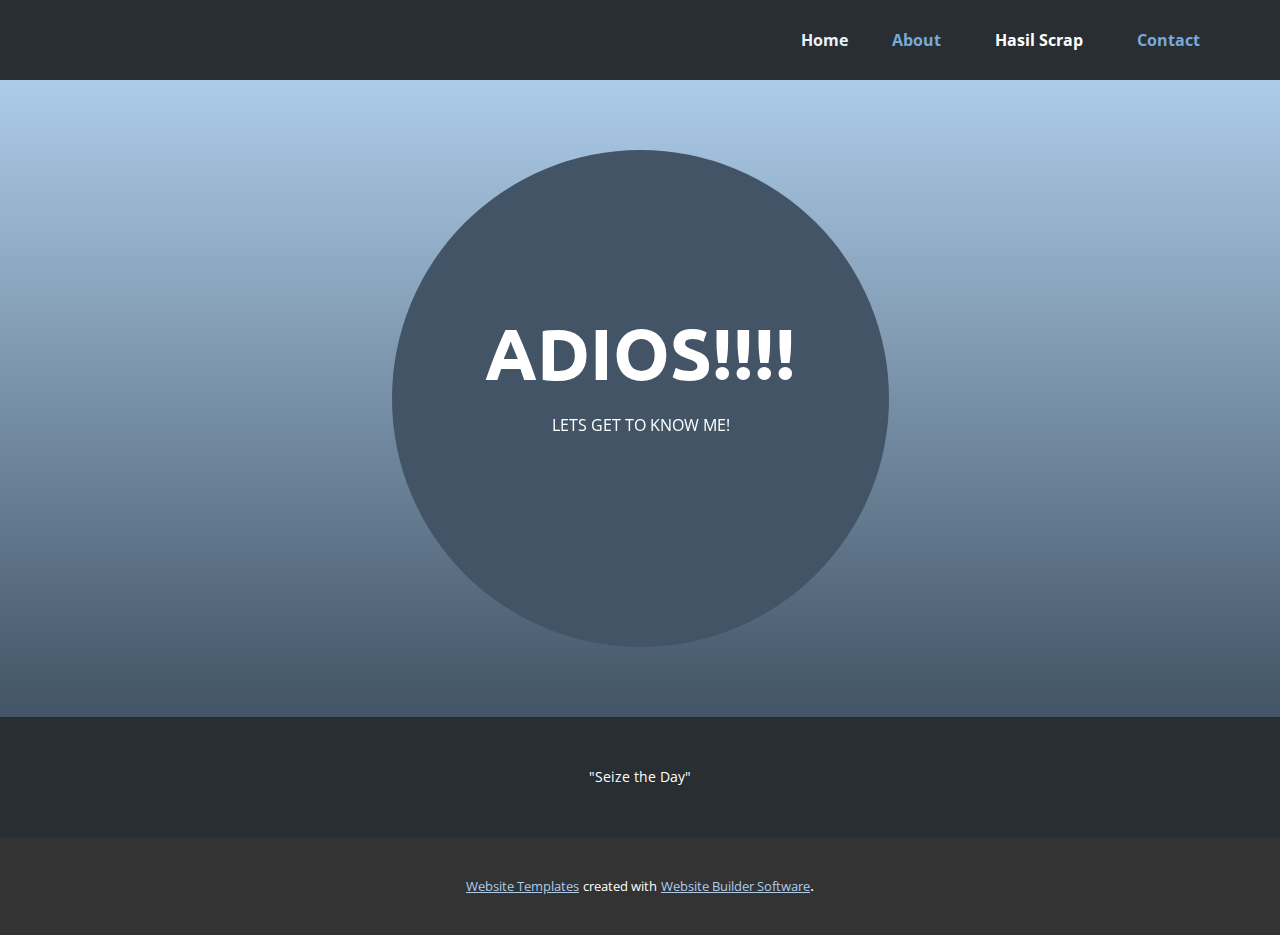
<file: index.html>
<!DOCTYPE html>
<html style="font-size: 16px" lang="en">
  <head>
    <meta name="viewport" content="width=device-width, initial-scale=1.0" />
    <meta charset="utf-8" />
    <meta name="keywords" content="Rama&amp;apos;s personal, My Portfolio" />
    <meta name="description" content="" />
    <title>Home</title>
    <link rel="stylesheet" href="nicepage.css" media="screen" />
    <link rel="stylesheet" href="Home.css" media="screen" />
    <script
      class="u-script"
      type="text/javascript"
      src="jquery.js"
      defer=""
    ></script>
    <script
      class="u-script"
      type="text/javascript"
      src="nicepage.js"
      defer=""
    ></script>
    <meta name="generator" content="Nicepage 5.4.4, nicepage.com" />
    <link
      id="u-theme-google-font"
      rel="stylesheet"
      href="https://fonts.googleapis.com/css?family=Roboto:100,100i,300,300i,400,400i,500,500i,700,700i,900,900i|Open+Sans:300,300i,400,400i,500,500i,600,600i,700,700i,800,800i"
    />
    <link
      id="u-page-google-font"
      rel="stylesheet"
      href="https://fonts.googleapis.com/css?family=Ubuntu:300,300i,400,400i,500,500i,700,700i"
    />

    <script type="application/ld+json">
      {
        "@context": "http://schema.org",
        "@type": "Organization",
        "name": ""
      }
    </script>
    <meta name="theme-color" content="#478ac9" />
    <meta property="og:title" content="Home" />
    <meta property="og:type" content="website" />
    <meta data-intl-tel-input-cdn-path="intlTelInput/" />
  </head>
  <body
    data-home-page="Home.html"
    data-home-page-title="Home"
    class="u-body u-palette-1-light-2 u-xl-mode"
    data-lang="en"
  >
    <header
      class="u-clearfix u-header u-palette-1-dark-3 u-sticky u-sticky-6a47 u-header"
      id="sec-804c"
    >
      <div class="u-clearfix u-sheet u-valign-middle-xs u-sheet-1">
        <nav class="u-menu u-menu-one-level u-offcanvas u-menu-1">
          <div
            class="menu-collapse"
            style="font-size: 1rem; letter-spacing: 0px; font-weight: 700"
          >
            <a
              class="u-button-style u-custom-border u-custom-border-color u-custom-borders u-custom-left-right-menu-spacing u-custom-padding-bottom u-custom-text-active-color u-custom-text-color u-custom-text-hover-color u-custom-top-bottom-menu-spacing u-nav-link u-text-active-palette-1-base u-text-hover-palette-2-base"
              href="#"
            >
              <svg class="u-svg-link" viewBox="0 0 24 24">
                <use
                  xmlns:xlink="http://www.w3.org/1999/xlink"
                  xlink:href="#menu-hamburger"
                ></use>
              </svg>
              <svg
                class="u-svg-content"
                version="1.1"
                id="menu-hamburger"
                viewBox="0 0 16 16"
                x="0px"
                y="0px"
                xmlns:xlink="http://www.w3.org/1999/xlink"
                xmlns="http://www.w3.org/2000/svg"
              >
                <g>
                  <rect y="1" width="16" height="2"></rect>
                  <rect y="7" width="16" height="2"></rect>
                  <rect y="13" width="16" height="2"></rect>
                </g>
              </svg>
            </a>
          </div>
          <div class="u-custom-menu u-nav-container">
            <ul class="u-nav u-spacing-20 u-unstyled u-nav-1">
              <li class="u-nav-item">
                <a
                  class="u-button-style u-nav-link u-text-active-palette-1-light-3 u-text-hover-palette-1-dark-2 u-text-palette-1-light-1"
                  href="Home.html"
                  style="padding: 10px"
                  >Home</a
                >
              </li>
              <li class="u-nav-item">
                <a
                  class="u-button-style u-nav-link u-text-active-palette-1-light-3 u-text-hover-palette-1-dark-2 u-text-palette-1-light-1"
                  href="About.html"
                  style="padding: 10px"
                  >About</a
                >
              </li>
              <li class="u-nav-item">
                <a
                  class="u-button-style u-nav-link"
                  href="HasilScrapping.html"
                  >Hasil Scrap</a
                >
              </li>
              <li class="u-nav-item">
                <a
                  class="u-button-style u-nav-link u-text-active-palette-1-light-3 u-text-hover-palette-1-dark-2 u-text-palette-1-light-1"
                  href="Contacts.html"
                  style="padding: 10px"
                  >Contact</a
                >
              </li>
            </ul>
          </div>
          <div class="u-custom-menu u-nav-container-collapse">
            <div
              class="u-black u-container-style u-inner-container-layout u-opacity u-opacity-95 u-sidenav"
            >
              <div class="u-inner-container-layout u-sidenav-overflow">
                <div class="u-menu-close"></div>
                <ul
                  class="u-align-center u-nav u-popupmenu-items u-unstyled u-nav-2"
                >
                  <li class="u-nav-item">
                    <a class="u-button-style u-nav-link" href="Home.html"
                      >Home</a
                    >
                  </li>
                  <li class="u-nav-item">
                    <a class="u-button-style u-nav-link" href="About.html"
                      >About</a
                    >
                  </li>
                  <li class="u-nav-item">
                    <a
                      class="u-button-style u-nav-link"
                      href="HasilScrapping.html"
                      >Hasil Scrap</a
                    >
                  </li>
                  <li class="u-nav-item">
                    <a class="u-button-style u-nav-link" href="Contacts.html"
                      >Contact</a
                    >
                  </li>
                </ul>
              </div>
            </div>
            <div class="u-black u-menu-overlay u-opacity u-opacity-70"></div>
          </div>
        </nav>
      </div>
    </header>
    <section class="u-clearfix u-gradient u-section-1" id="carousel_a31e">
      <div class="u-clearfix u-sheet u-valign-middle-xs u-sheet-1">
        <div
          class="u-container-align-center-lg u-container-align-center-md u-container-align-center-sm u-container-align-center-xl u-container-style u-group u-palette-1-dark-2 u-shape-circle u-group-1"
          data-animation-name="customAnimationIn"
          data-animation-duration="1000"
        >
          <div class="u-container-layout u-container-layout-1">
            <h2
              class="u-align-center u-custom-font u-font-ubuntu u-text u-text-1"
            >
              ADIOS!!!!
            </h2>
            <p class="u-align-center u-text u-text-default u-text-2">
              LETS GET TO KNOW ME!
            </p>
          </div>
        </div>
      </div>
    </section>

    <footer
      class="u-align-center u-clearfix u-footer u-palette-1-dark-3 u-footer"
      id="sec-2fab"
    >
      <div class="u-clearfix u-sheet u-sheet-1">
        <p class="u-small-text u-text u-text-variant u-text-1">
          "Seize the Day"
        </p>
      </div>
    </footer>
    <section class="u-backlink u-clearfix u-grey-80">
      <a
        class="u-link"
        href="https://nicepage.com/website-templates"
        target="_blank"
      >
        <span>Website Templates</span>
      </a>
      <p class="u-text">
        <span>created with</span>
      </p>
      <a class="u-link" href="" target="_blank">
        <span>Website Builder Software</span> </a
      >.
    </section>
  </body>
</html>
</file>
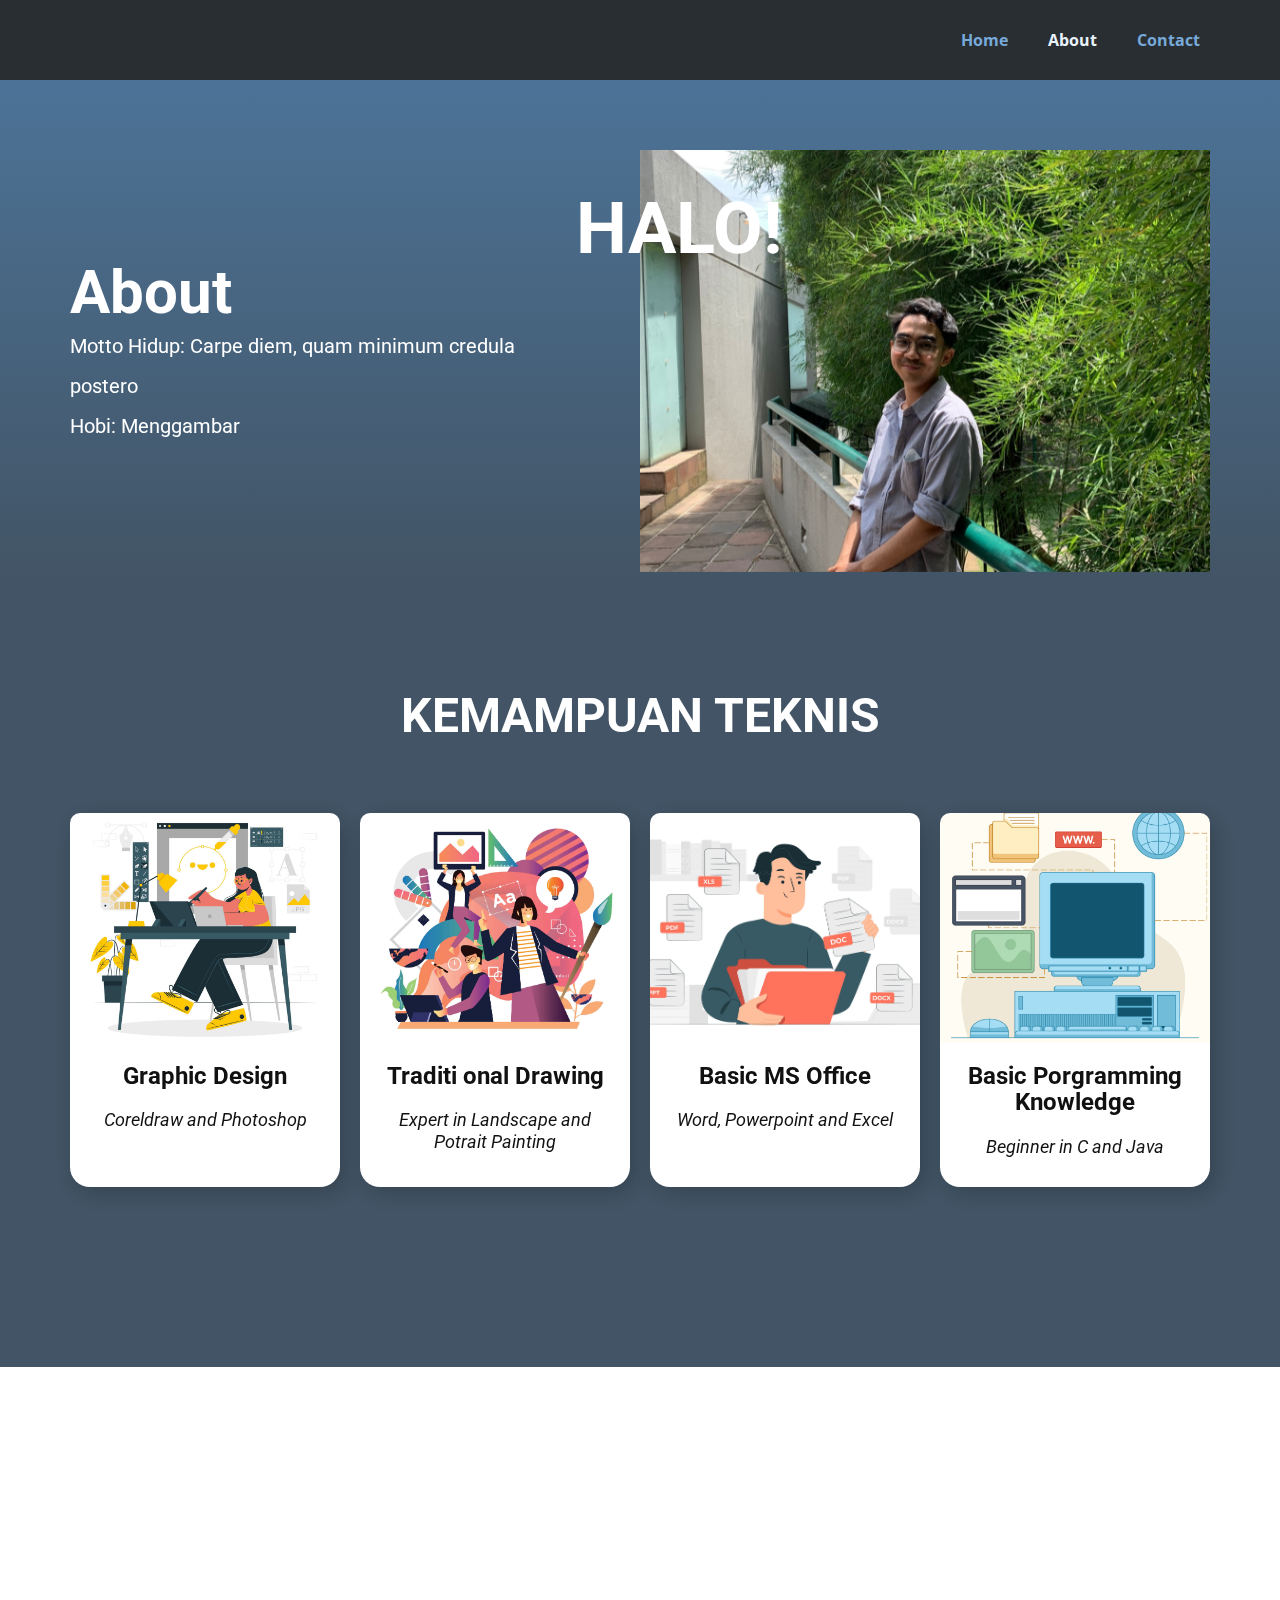
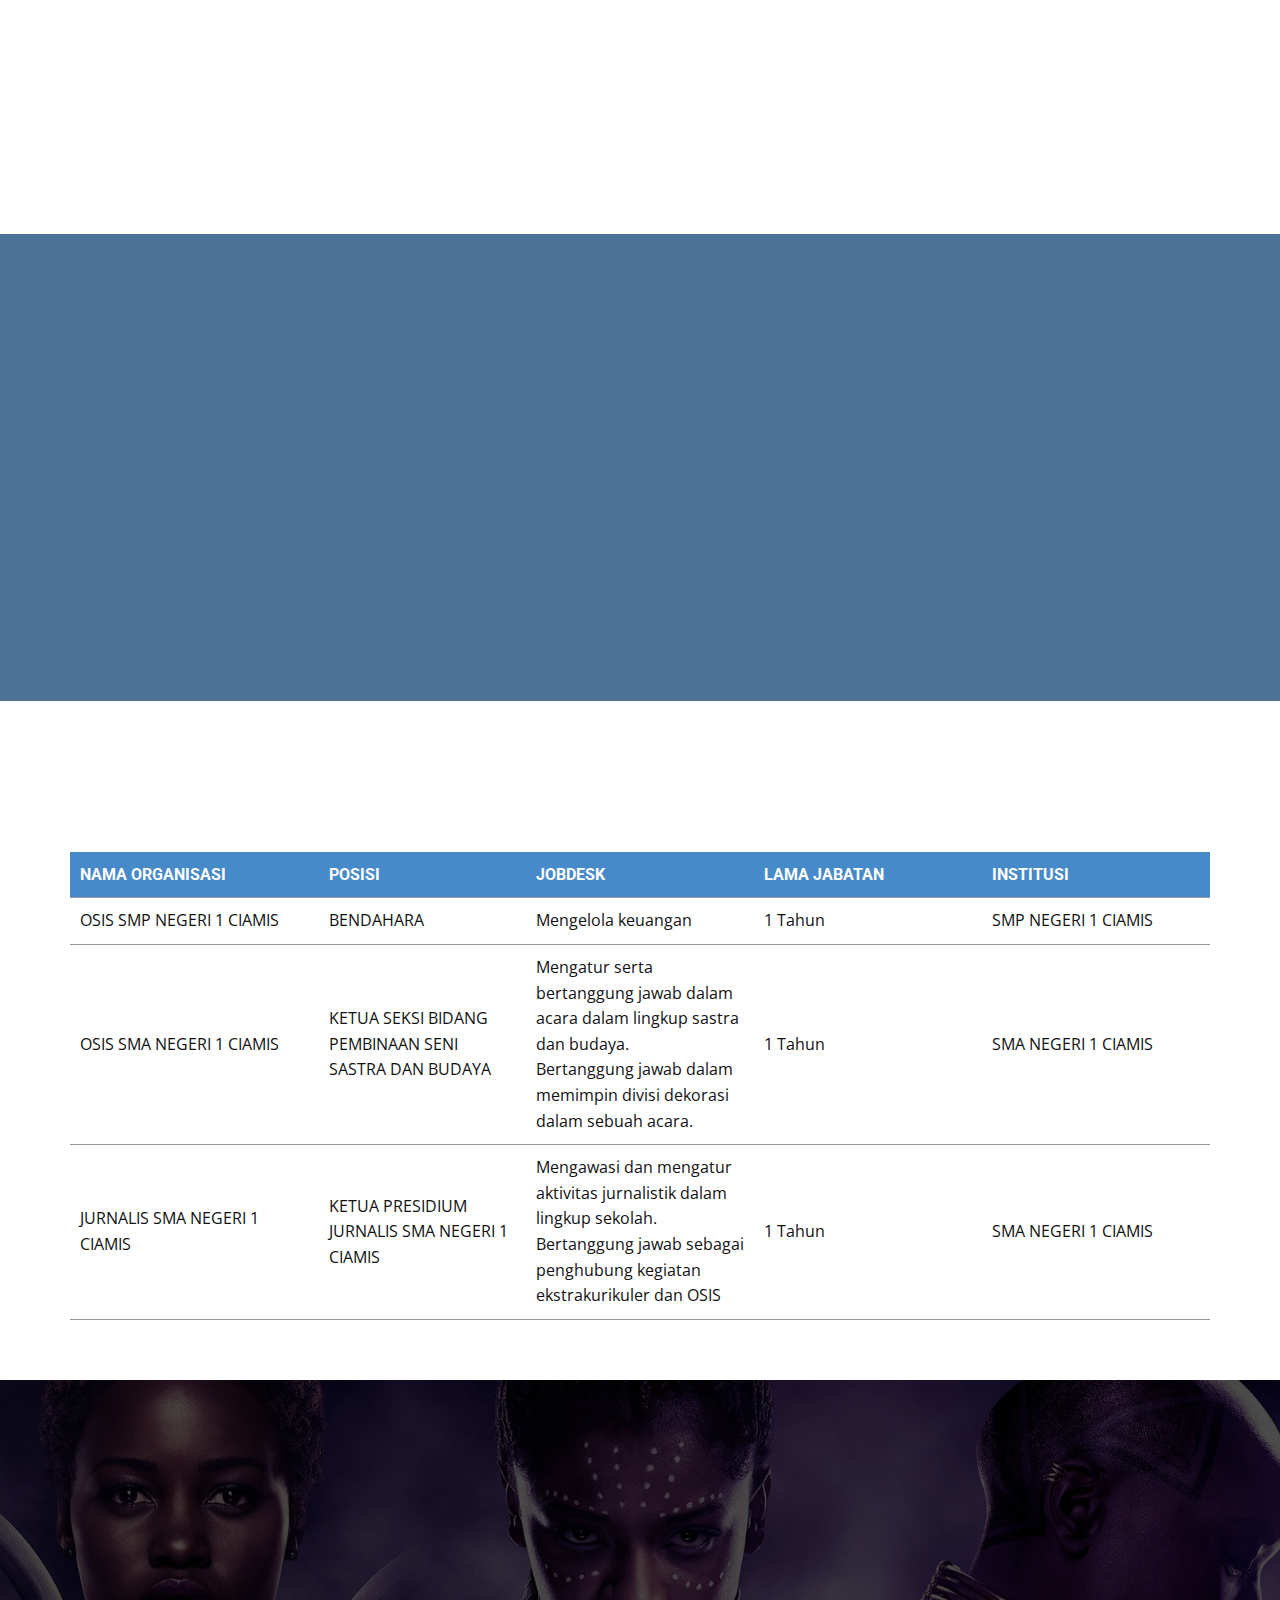
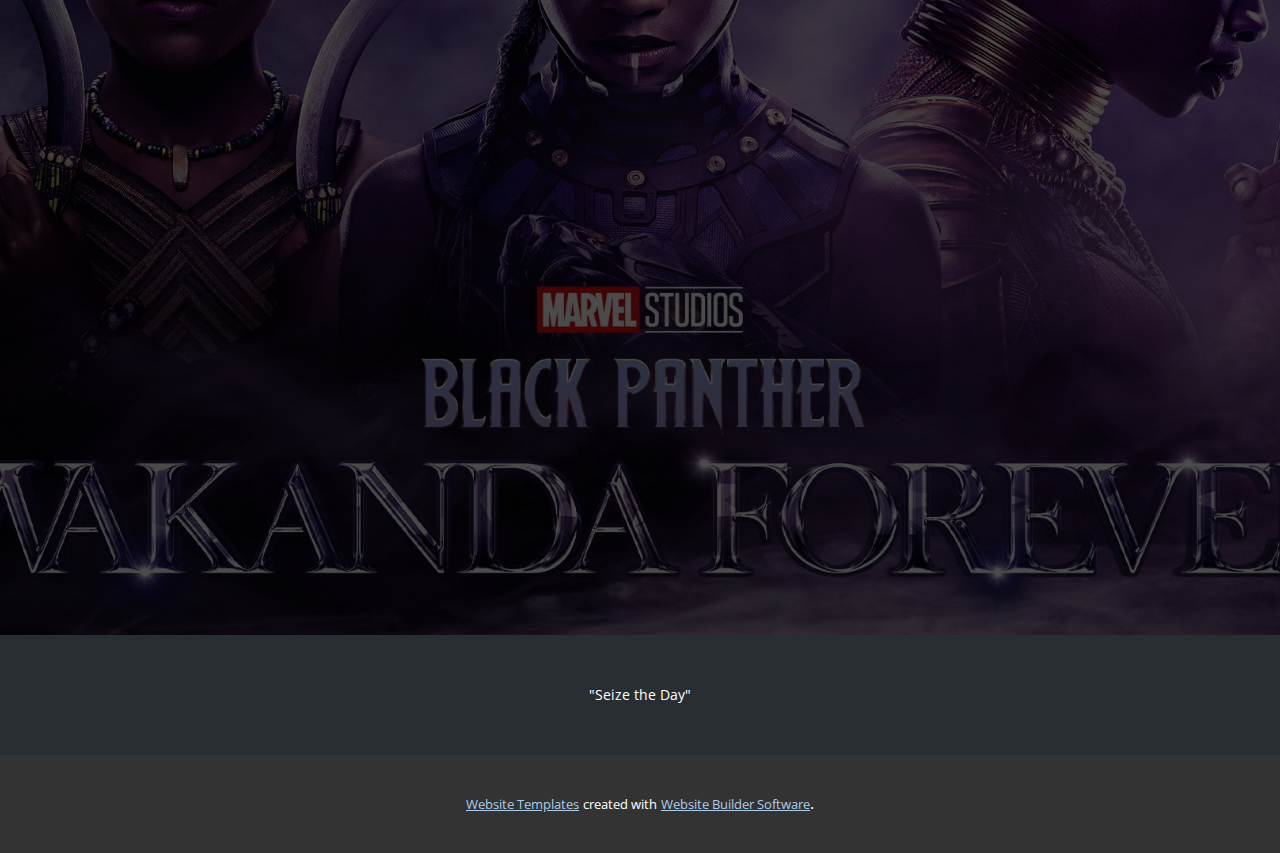
<file: About.html>
<!DOCTYPE html>
<html style="font-size: 16px;" lang="en"><head>
    <meta name="viewport" content="width=device-width, initial-scale=1.0">
    <meta charset="utf-8">
    <meta name="keywords" content="HALO!, About">
    <meta name="description" content="">
    <title>About</title>
    <link rel="stylesheet" href="nicepage.css" media="screen">
<link rel="stylesheet" href="About.css" media="screen">
    <script class="u-script" type="text/javascript" src="jquery.js" defer=""></script>
    <script class="u-script" type="text/javascript" src="nicepage.js" defer=""></script>
    <meta name="generator" content="Nicepage 5.4.4, nicepage.com">
    <link id="u-theme-google-font" rel="stylesheet" href="https://fonts.googleapis.com/css?family=Roboto:100,100i,300,300i,400,400i,500,500i,700,700i,900,900i|Open+Sans:300,300i,400,400i,500,500i,600,600i,700,700i,800,800i">
    
    
    
    
    
    
    
    <script type="application/ld+json">{
		"@context": "http://schema.org",
		"@type": "Organization",
		"name": ""
}</script>
    <meta name="theme-color" content="#478ac9">
    <meta property="og:title" content="About">
    <meta property="og:type" content="website">
  <meta data-intl-tel-input-cdn-path="intlTelInput/"></head>
  <body class="u-body u-xl-mode" data-lang="en"><header class="u-clearfix u-header u-palette-1-dark-3 u-sticky u-sticky-6a47 u-header" id="sec-804c"><div class="u-clearfix u-sheet u-valign-middle-xs u-sheet-1">
        <nav class="u-menu u-menu-one-level u-offcanvas u-menu-1">
          <div class="menu-collapse" style="font-size: 1rem; letter-spacing: 0px; font-weight: 700;">
            <a class="u-button-style u-custom-border u-custom-border-color u-custom-borders u-custom-left-right-menu-spacing u-custom-padding-bottom u-custom-text-active-color u-custom-text-color u-custom-text-hover-color u-custom-top-bottom-menu-spacing u-nav-link u-text-active-palette-1-base u-text-hover-palette-2-base" href="#">
              <svg class="u-svg-link" viewBox="0 0 24 24"><use xmlns:xlink="http://www.w3.org/1999/xlink" xlink:href="#menu-hamburger"></use></svg>
              <svg class="u-svg-content" version="1.1" id="menu-hamburger" viewBox="0 0 16 16" x="0px" y="0px" xmlns:xlink="http://www.w3.org/1999/xlink" xmlns="http://www.w3.org/2000/svg"><g><rect y="1" width="16" height="2"></rect><rect y="7" width="16" height="2"></rect><rect y="13" width="16" height="2"></rect>
</g></svg>
            </a>
          </div>
          <div class="u-custom-menu u-nav-container">
            <ul class="u-nav u-spacing-20 u-unstyled u-nav-1"><li class="u-nav-item"><a class="u-button-style u-nav-link u-text-active-palette-1-light-3 u-text-hover-palette-1-dark-2 u-text-palette-1-light-1" href="Home.html" style="padding: 10px;">Home</a>
</li><li class="u-nav-item"><a class="u-button-style u-nav-link u-text-active-palette-1-light-3 u-text-hover-palette-1-dark-2 u-text-palette-1-light-1" href="About.html" style="padding: 10px;">About</a>
</li><li class="u-nav-item"><a class="u-button-style u-nav-link u-text-active-palette-1-light-3 u-text-hover-palette-1-dark-2 u-text-palette-1-light-1" href="Contacts.html" style="padding: 10px;">Contact</a>
</li></ul>
          </div>
          <div class="u-custom-menu u-nav-container-collapse">
            <div class="u-black u-container-style u-inner-container-layout u-opacity u-opacity-95 u-sidenav">
              <div class="u-inner-container-layout u-sidenav-overflow">
                <div class="u-menu-close"></div>
                <ul class="u-align-center u-nav u-popupmenu-items u-unstyled u-nav-2"><li class="u-nav-item"><a class="u-button-style u-nav-link" href="Home.html">Home</a>
</li><li class="u-nav-item"><a class="u-button-style u-nav-link" href="About.html">About</a>
</li><li class="u-nav-item"><a class="u-button-style u-nav-link" href="Contacts.html">Contact</a>
</li></ul>
              </div>
            </div>
            <div class="u-black u-menu-overlay u-opacity u-opacity-70"></div>
          </div>
        </nav>
      </div></header>
    <section class="u-align-left u-clearfix u-gradient u-section-1" id="sec-0d76">
      <div class="u-clearfix u-sheet u-sheet-1">
        <img class="u-image u-image-default u-image-1" src="images/WhatsAppImage2023-01-26at20.42.25.jpeg" alt="" data-image-width="1200" data-image-height="1600" data-animation-name="customAnimationIn" data-animation-duration="1000">
        <h1 class="u-align-left u-text u-text-white u-text-1" data-animation-name="customAnimationIn" data-animation-duration="1000">HALO!</h1>
        <h1 class="u-align-left u-text u-text-white u-text-2" data-animation-name="customAnimationIn" data-animation-duration="1000">About</h1>
        <p class="u-align-left u-custom-font u-heading-font u-text u-text-white u-text-3" data-animation-name="customAnimationIn" data-animation-duration="1000"> Motto Hidup:&nbsp;Carpe diem, quam minimum credula postero<br>Hobi: Menggambar
        </p>
      </div>
    </section>
    <section class="u-align-center u-clearfix u-container-align-center u-palette-1-dark-2 u-section-2" id="sec-9c7e">
      
      
      
      
      
      
      
      
      
      
      
      
      
      
      
      
      
      
      
      
      
      
      
      
      
      
      <div class="u-clearfix u-sheet u-sheet-1">
        <h1 class="u-align-center u-text u-text-1" data-animation-name="customAnimationIn" data-animation-duration="1000" data-animation-delay="0" data-animation-direction="">KEMAMPUAN TEKNIS</h1>
        <div class="u-expanded-width u-list u-list-1">
          <div class="u-repeater u-repeater-1">
            <div class="u-align-center u-container-align-center-lg u-container-align-center-md u-container-align-center-sm u-container-align-center-xs u-container-style u-list-item u-radius-20 u-repeater-item u-shape-round u-white u-list-item-1" data-animation-name="customAnimationIn" data-animation-duration="1500" data-animation-delay="500">
              <div class="u-container-layout u-similar-container u-container-layout-1">
                <img class="u-expanded-width u-image u-image-round u-top-left-radius-10 u-top-right-radius-10 u-image-1" src="images/4738060.jpg" alt="" data-image-width="2000" data-image-height="2000">
                <h2 class="u-align-center-lg u-align-center-md u-align-center-sm u-align-center-xs u-hover-feature u-text u-text-2">Graphic Design</h2>
                <h3 class="u-align-center-lg u-align-center-md u-align-center-sm u-align-center-xs u-hover-feature u-text u-text-3">Coreldraw and Photoshop</h3>
              </div>
            </div>
            <div class="u-align-center u-container-align-center-lg u-container-style u-list-item u-radius-20 u-repeater-item u-shape-round u-video-cover u-white u-list-item-2" data-animation-name="customAnimationIn" data-animation-duration="1500" data-animation-delay="500">
              <div class="u-container-layout u-similar-container u-container-layout-2">
                <img class="u-expanded-width u-image u-image-round u-top-left-radius-10 u-top-right-radius-10 u-image-2" src="images/GraphicDesignVectorIllustration.jpg" alt="" data-image-width="2000" data-image-height="1500">
                <h2 class="u-align-center-lg u-align-center-md u-align-center-sm u-align-center-xs u-hover-feature u-text u-text-4">Traditi<span style="font-weight: 700;">
                    <span style="font-weight: 400;"></span>
                  </span>onal Drawing
                </h2>
                <h3 class="u-align-center-lg u-align-center-md u-align-center-sm u-align-center-xs u-hover-feature u-text u-text-5">Expert in Landscape and Potrait Painting</h3>
              </div>
            </div>
            <div class="u-align-center u-container-align-center-lg u-container-align-center-md u-container-align-center-sm u-container-align-center-xs u-container-style u-list-item u-radius-20 u-repeater-item u-shape-round u-video-cover u-white u-list-item-3" data-animation-name="customAnimationIn" data-animation-duration="1500" data-animation-delay="500">
              <div class="u-container-layout u-similar-container u-container-layout-3">
                <img class="u-expanded-width u-image u-image-round u-top-left-radius-10 u-top-right-radius-10 u-image-3" src="images/4751965.jpg" alt="" data-image-width="3000" data-image-height="2000">
                <h2 class="u-align-center-lg u-align-center-md u-align-center-sm u-align-center-xs u-hover-feature u-text u-text-6">Basic MS Office</h2>
                <h3 class="u-align-center-lg u-align-center-md u-align-center-sm u-align-center-xs u-hover-feature u-text u-text-7">Word, Powerpoint and Excel</h3>
              </div>
            </div>
            <div class="u-align-center u-container-align-center-lg u-container-align-center-md u-container-align-center-sm u-container-align-center-xs u-container-style u-list-item u-radius-20 u-repeater-item u-shape-round u-video-cover u-white u-list-item-4" data-animation-name="customAnimationIn" data-animation-duration="1500" data-animation-delay="500">
              <div class="u-container-layout u-similar-container u-container-layout-4">
                <img class="u-expanded-width u-image u-image-round u-top-left-radius-10 u-top-right-radius-10 u-image-4" src="images/old-computer-setup-in-flat-design-vector.jpg" alt="" data-image-width="1920" data-image-height="1920">
                <h2 class="u-align-center-lg u-align-center-md u-align-center-sm u-align-center-xs u-hover-feature u-text u-text-8">Basic Po<span style="font-weight: 700;"></span>rgramming Knowledge
                </h2>
                <h3 class="u-align-center-lg u-align-center-md u-align-center-sm u-align-center-xs u-hover-feature u-text u-text-9">Beginner in C and Java</h3>
              </div>
            </div>
          </div>
        </div>
      </div>
      
      
    </section>
    <section class="u-clearfix u-valign-middle-xl u-white u-section-3" id="sec-ba66">
      <div class="u-clearfix u-layout-wrap u-layout-wrap-1">
        <div class="u-layout">
          <div class="u-layout-row">
            <div class="u-container-style u-layout-cell u-size-23 u-layout-cell-1">
              <div class="u-container-layout u-container-layout-1">
                <h1 class="u-text u-text-palette-1-dark-1 u-text-1" data-animation-name="customAnimationIn" data-animation-duration="1000" data-animation-direction="X">1<br>Lesson Learned
                </h1>
              </div>
            </div>
            <div class="u-container-style u-layout-cell u-size-37 u-layout-cell-2">
              <div class="u-container-layout u-container-layout-2"></div>
            </div>
          </div>
        </div>
      </div>
      <div class="u-container-style u-group u-palette-1-dark-1 u-shape-rectangle u-group-1" data-animation-name="customAnimationIn" data-animation-duration="1000">
        <div class="u-container-layout u-container-layout-3">
          <p class="u-text u-text-default u-text-2" data-animation-name="customAnimationIn" data-animation-duration="1000">
            <span style="font-weight: 700;"> Personal Website Static Github membantu personal branding kita, hal ini berkesinambungan dengan perkembangan industri 4.0 Melalui website ini kita dapat mempromosikan diri kita secara simple nan terdigitalisasi</span>
            <br>
            <br>
          </p>
        </div>
      </div>
    </section>
    <section class="u-clearfix u-palette-1-dark-1 u-valign-middle u-section-4" id="sec-6fde">
      <div class="u-clearfix u-layout-wrap u-layout-wrap-1">
        <div class="u-layout">
          <div class="u-layout-row">
            <div class="u-container-style u-layout-cell u-size-23 u-layout-cell-1">
              <div class="u-container-layout u-container-layout-1">
                <h1 class="u-text u-text-white u-text-1" data-animation-name="customAnimationIn" data-animation-duration="1000" data-animation-direction="">2<br>Harapa<span style="font-size: 3.75rem;"></span>n Setelah Lulus
                </h1>
              </div>
            </div>
            <div class="u-container-style u-layout-cell u-size-37 u-layout-cell-2">
              <div class="u-container-layout u-container-layout-2"></div>
            </div>
          </div>
        </div>
      </div>
      <div class="u-container-style u-group u-shape-rectangle u-white u-group-1" data-animation-name="customAnimationIn" data-animation-duration="1000">
        <div class="u-container-layout u-container-layout-3">
          <p class="u-text u-text-default u-text-palette-1-dark-1 u-text-2" data-animation-name="customAnimationIn" data-animation-duration="1000"><b>Setelah saya lulus saya berharap dapat mendapat pekerjaan di dunia IT khususnya di bidang Front End Developer. Setelah keuangan saya cukup stabil saya berencana mengambil S2 di bidang bisnis di Sekolah Bisnis Management (SBM) ITB untuk mendapatkan gelar MBA.</b>
          </p>
        </div>
      </div>
    </section>
    <section class="u-clearfix u-white u-section-5" id="sec-0916">
      <div class="u-clearfix u-sheet u-sheet-1">
        <h1 class="u-text u-text-1" data-animation-name="customAnimationIn" data-animation-duration="1000">RIWAYAT PENDIDIKAN</h1>
        <div class="u-expanded-width u-table u-table-responsive u-table-1">
          <table class="u-table-entity">
            <colgroup>
              <col width="21.8%">
              <col width="18.2%">
              <col width="20%">
              <col width="20%">
              <col width="20%">
            </colgroup>
            <thead class="u-custom-font u-heading-font u-palette-1-base u-table-header u-table-header-1">
              <tr style="height: 35px;">
                <th class="u-table-cell">nama ORGANISASI</th>
                <th class="u-table-cell">pOSISI</th>
                <th class="u-table-cell">JOBDESK</th>
                <th class="u-table-cell">LAMA JABATAN</th>
                <th class="u-table-cell">INSTITUSI</th>
              </tr>
            </thead>
            <tbody class="u-table-body">
              <tr>
                <td class="u-border-1 u-border-grey-40 u-border-no-left u-border-no-right u-table-cell">OSIS SMP NEGERI 1 CIAMIS</td>
                <td class="u-border-1 u-border-grey-40 u-border-no-left u-border-no-right u-table-cell">BENDAHARA</td>
                <td class="u-border-1 u-border-grey-40 u-border-no-left u-border-no-right u-table-cell">Mengelola keuangan&nbsp;</td>
                <td class="u-border-1 u-border-grey-40 u-border-no-left u-border-no-right u-table-cell">1 Tahun</td>
                <td class="u-border-1 u-border-grey-40 u-border-no-left u-border-no-right u-table-cell">SMP NEGERI 1 CIAMIS</td>
              </tr>
              <tr>
                <td class="u-border-1 u-border-grey-40 u-border-no-left u-border-no-right u-table-cell">OSIS SMA NEGERI 1 CIAMIS</td>
                <td class="u-border-1 u-border-grey-40 u-border-no-left u-border-no-right u-table-cell">KETUA SEKSI BIDANG PEMBINAAN SENI SASTRA DAN BUDAYA</td>
                <td class="u-border-1 u-border-grey-40 u-border-no-left u-border-no-right u-table-cell"> Mengatur serta bertanggung jawab dalam acara dalam lingkup sastra dan budaya.<br>Bertanggung jawab dalam memimpin divisi dekorasi dalam sebuah acara.
                </td>
                <td class="u-border-1 u-border-grey-40 u-border-no-left u-border-no-right u-table-cell">1 Tahun</td>
                <td class="u-border-1 u-border-grey-40 u-border-no-left u-border-no-right u-table-cell">SMA NEGERI 1 CIAMIS</td>
              </tr>
              <tr>
                <td class="u-border-1 u-border-grey-40 u-border-no-left u-border-no-right u-table-cell">JURNALIS SMA NEGERI 1 CIAMIS</td>
                <td class="u-border-1 u-border-grey-40 u-border-no-left u-border-no-right u-table-cell"> KETUA PRESIDIUM JURNALIS SMA NEGERI 1 CIAMIS</td>
                <td class="u-border-1 u-border-grey-40 u-border-no-left u-border-no-right u-table-cell"> Mengawasi dan mengatur aktivitas jurnalistik dalam lingkup sekolah.<br>Bertanggung jawab sebagai penghubung kegiatan ekstrakurikuler dan OSIS
                </td>
                <td class="u-border-1 u-border-grey-40 u-border-no-left u-border-no-right u-table-cell">1 Tahun</td>
                <td class="u-border-1 u-border-grey-40 u-border-no-left u-border-no-right u-table-cell">SMA NEGERI 1 CIAMIS</td>
              </tr>
            </tbody>
          </table>
        </div>
      </div>
    </section>
    <section class="u-clearfix u-image u-shading u-video-cover u-section-6" id="sec-7ec0" data-image-width="1920" data-image-height="1080">
      <div class="u-clearfix u-sheet u-sheet-1">
        <div class="u-clearfix u-expanded-width u-layout-wrap u-layout-wrap-1">
          <div class="u-layout">
            <div class="u-layout-row">
              <div class="u-align-center-sm u-align-center-xs u-align-left-lg u-align-left-md u-align-left-xl u-container-style u-layout-cell u-left-cell u-size-30 u-layout-cell-1">
                <div class="u-container-layout u-valign-middle u-container-layout-1">
                  <h1 class="u-text u-text-1" data-animation-name="customAnimationIn" data-animation-direction="" data-animation-duration="1000">My Lastest Movie Watched</h1>
                  <p class="u-large-text u-text u-text-variant u-text-2" data-animation-name="customAnimationIn" data-animation-duration="1000"> Black Panther: Wakanda Forever is a 2022 American superhero film based on the Marvel Comics character Black Panther. Produced by Marvel Studios and distributed by Walt Disney Studios&nbsp;<br>
                    <br>Klik tombol dibawah untuk review di Letterboxd
                  </p>
                  <a href="https://letterboxd.com/" class="u-active-palette-5-base u-border-none u-border-radius-50 u-btn u-button-style u-hover-palette-5-base u-palette-5-light-3 u-btn-1" target="_blank" data-animation-name="customAnimationIn" data-animation-duration="1000">click here</a>
                </div>
              </div>
              <div class="u-container-style u-layout-cell u-right-cell u-shape-rectangle u-size-30 u-layout-cell-2" data-animation-name="customAnimationIn" data-animation-duration="1000" data-animation-direction="">
                <div class="u-container-layout u-valign-middle u-container-layout-2">
                  <div class="u-expanded-width u-video u-video-contain u-video-1">
                    <div class="embed-responsive embed-responsive-1">
                      <iframe style="position: absolute;top: 0;left: 0;width: 100%;height: 100%;" class="embed-responsive-item" src="https://www.youtube.com/embed/_Z3QKkl1WyM?mute=1&amp;showinfo=0&amp;controls=1&amp;start=0&amp;autoplay=1" data-autoplay="1" frameborder="0" allowfullscreen=""></iframe>
                    </div>
                  </div>
                </div>
              </div>
            </div>
          </div>
        </div>
      </div>
    </section>
    
    
    <footer class="u-align-center u-clearfix u-footer u-palette-1-dark-3 u-footer" id="sec-2fab"><div class="u-clearfix u-sheet u-sheet-1">
        <p class="u-small-text u-text u-text-variant u-text-1">"Seize the Day"</p>
      </div></footer>
    <section class="u-backlink u-clearfix u-grey-80">
      <a class="u-link" href="https://nicepage.com/website-templates" target="_blank">
        <span>Website Templates</span>
      </a>
      <p class="u-text">
        <span>created with</span>
      </p>
      <a class="u-link" href="" target="_blank">
        <span>Website Builder Software</span>
      </a>. 
    </section>
  
</body></html>
</file>
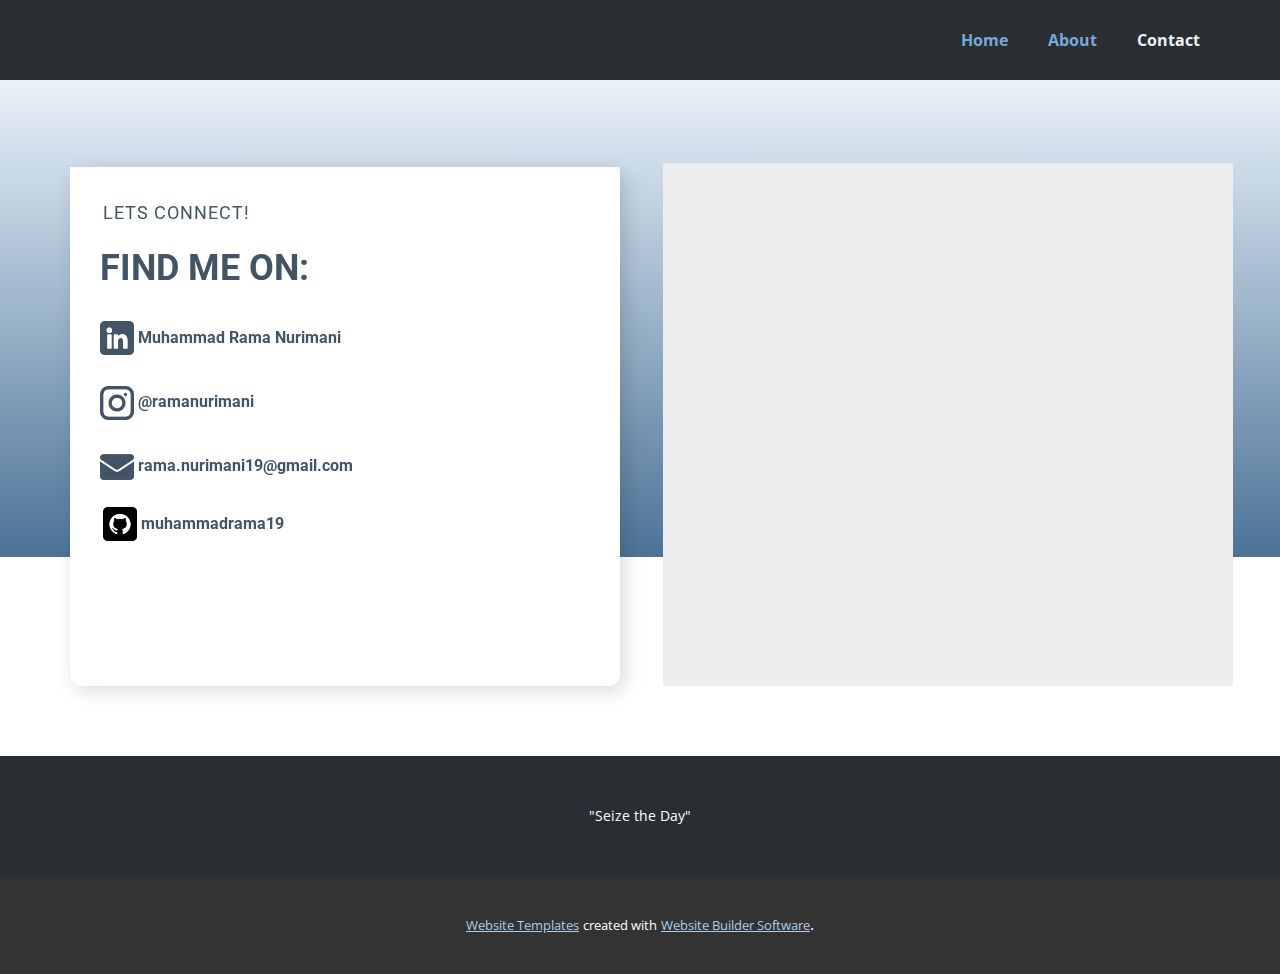
<file: Contacts.html>
<!DOCTYPE html>
<html style="font-size: 16px;" lang="en"><head>
    <meta name="viewport" content="width=device-width, initial-scale=1.0">
    <meta charset="utf-8">
    <meta name="keywords" content="FIND ME ON:">
    <meta name="description" content="">
    <title>Contacts</title>
    <link rel="stylesheet" href="nicepage.css" media="screen">
<link rel="stylesheet" href="Contacts.css" media="screen">
    <script class="u-script" type="text/javascript" src="jquery.js" defer=""></script>
    <script class="u-script" type="text/javascript" src="nicepage.js" defer=""></script>
    <meta name="generator" content="Nicepage 5.4.4, nicepage.com">
    <link id="u-theme-google-font" rel="stylesheet" href="https://fonts.googleapis.com/css?family=Roboto:100,100i,300,300i,400,400i,500,500i,700,700i,900,900i|Open+Sans:300,300i,400,400i,500,500i,600,600i,700,700i,800,800i">
    
    
    <script type="application/ld+json">{
		"@context": "http://schema.org",
		"@type": "Organization",
		"name": ""
}</script>
    <meta name="theme-color" content="#478ac9">
    <meta property="og:title" content="Contacts">
    <meta property="og:type" content="website">
  <meta data-intl-tel-input-cdn-path="intlTelInput/"></head>
  <body class="u-body u-palette-1-base u-xl-mode" data-lang="en"><header class="u-clearfix u-header u-palette-1-dark-3 u-sticky u-sticky-6a47 u-header" id="sec-804c"><div class="u-clearfix u-sheet u-valign-middle-xs u-sheet-1">
        <nav class="u-menu u-menu-one-level u-offcanvas u-menu-1">
          <div class="menu-collapse" style="font-size: 1rem; letter-spacing: 0px; font-weight: 700;">
            <a class="u-button-style u-custom-border u-custom-border-color u-custom-borders u-custom-left-right-menu-spacing u-custom-padding-bottom u-custom-text-active-color u-custom-text-color u-custom-text-hover-color u-custom-top-bottom-menu-spacing u-nav-link u-text-active-palette-1-base u-text-hover-palette-2-base" href="#">
              <svg class="u-svg-link" viewBox="0 0 24 24"><use xmlns:xlink="http://www.w3.org/1999/xlink" xlink:href="#menu-hamburger"></use></svg>
              <svg class="u-svg-content" version="1.1" id="menu-hamburger" viewBox="0 0 16 16" x="0px" y="0px" xmlns:xlink="http://www.w3.org/1999/xlink" xmlns="http://www.w3.org/2000/svg"><g><rect y="1" width="16" height="2"></rect><rect y="7" width="16" height="2"></rect><rect y="13" width="16" height="2"></rect>
</g></svg>
            </a>
          </div>
          <div class="u-custom-menu u-nav-container">
            <ul class="u-nav u-spacing-20 u-unstyled u-nav-1"><li class="u-nav-item"><a class="u-button-style u-nav-link u-text-active-palette-1-light-3 u-text-hover-palette-1-dark-2 u-text-palette-1-light-1" href="Home.html" style="padding: 10px;">Home</a>
</li><li class="u-nav-item"><a class="u-button-style u-nav-link u-text-active-palette-1-light-3 u-text-hover-palette-1-dark-2 u-text-palette-1-light-1" href="About.html" style="padding: 10px;">About</a>
</li><li class="u-nav-item"><a class="u-button-style u-nav-link u-text-active-palette-1-light-3 u-text-hover-palette-1-dark-2 u-text-palette-1-light-1" href="Contacts.html" style="padding: 10px;">Contact</a>
</li></ul>
          </div>
          <div class="u-custom-menu u-nav-container-collapse">
            <div class="u-black u-container-style u-inner-container-layout u-opacity u-opacity-95 u-sidenav">
              <div class="u-inner-container-layout u-sidenav-overflow">
                <div class="u-menu-close"></div>
                <ul class="u-align-center u-nav u-popupmenu-items u-unstyled u-nav-2"><li class="u-nav-item"><a class="u-button-style u-nav-link" href="Home.html">Home</a>
</li><li class="u-nav-item"><a class="u-button-style u-nav-link" href="About.html">About</a>
</li><li class="u-nav-item"><a class="u-button-style u-nav-link" href="Contacts.html">Contact</a>
</li></ul>
              </div>
            </div>
            <div class="u-black u-menu-overlay u-opacity u-opacity-70"></div>
          </div>
        </nav>
      </div></header>
    <section class="u-clearfix u-white u-section-1" id="carousel_a8f0">
      <div class="u-expanded-width u-gradient u-shape u-shape-rectangle u-shape-1"></div>
      <div class="u-clearfix u-gutter-40 u-layout-wrap u-layout-wrap-1">
        <div class="u-gutter-0 u-layout">
          <div class="u-layout-row">
            <div class="u-align-left u-container-style u-layout-cell u-radius-12 u-shape-round u-size-60 u-white u-layout-cell-1" data-animation-name="pulse" data-animation-duration="1000" data-animation-delay="0" data-animation-direction="">
              <div class="u-container-layout u-container-layout-1">
                <h6 class="u-text u-text-default u-text-palette-1-dark-2 u-text-1">LETS CONNECT!</h6>
                <h2 class="u-text u-text-palette-1-dark-2 u-text-2">FIND ME ON:</h2>
                <p class="u-custom-font u-heading-font u-text u-text-default u-text-3">
                  <a class="u-active-none u-border-none u-btn u-button-link u-button-style u-hover-none u-none u-text-palette-1-dark-2 u-btn-1" href="https://www.linkedin.com/in/muhammad-rama-nurimani-8b97851a5/" target="_blank"><span class="u-file-icon u-icon u-text-palette-1-dark-2 u-icon-1"><img src="images/3536569-933a0522.png" alt=""></span>&nbsp;Muhammad<span class="u-text-white"></span> Rama Nurimani<span style="font-size: 1.25rem;"></span>
                  </a>
                </p>
                <p class="u-custom-font u-heading-font u-text u-text-default u-text-4">
                  <a class="u-active-none u-border-none u-btn u-button-link u-button-style u-hover-none u-none u-text-palette-1-dark-2 u-btn-2" href="https://www.instagram.com/ramanurimani" target="_blank"><span class="u-file-icon u-icon u-text-palette-1-dark-2 u-icon-2"><img src="images/3661391-04f580bf.png" alt=""></span>&nbsp;@ramanurimani<span style="font-size: 1.25rem;"></span>
                  </a>
                </p>
                <p class="u-custom-font u-heading-font u-text u-text-palette-1-dark-2 u-text-5"><span class="u-file-icon u-icon u-text-palette-1-dark-2 u-icon-3"><img src="images/2099199-5b7fd020.png" alt=""></span>&nbsp;rama.nurimani19@gmail.com
                </p>
                <p class="u-custom-font u-heading-font u-text u-text-default u-text-6">
                  <a class="u-active-none u-border-none u-btn u-button-link u-button-style u-hover-none u-none u-text-palette-1-dark-2 u-btn-3" href="https://github.com/muhammadrama19" target="_blank"><span class="u-file-icon u-icon u-icon-4"><img src="images/3291695.png" alt=""></span>&nbsp;muhammadrama19<span style="font-size: 1.25rem;"></span>
                  </a>
                </p>
              </div>
            </div>
          </div>
        </div>
      </div>
      <div class="u-grey-light-2 u-map u-map-1" data-animation-name="pulse" data-animation-duration="1000" data-animation-direction="">
        <div class="embed-responsive">
          <iframe class="embed-responsive-item" src="https://maps.google.com/maps?width=600&amp;height=400&amp;hl=en&amp;q=Politeknik Negeri Banudng&amp;t=&amp;z=14&amp;ie=UTF8&amp;iwloc=B&amp;output=embed" data-map="[base64]"></iframe>
        </div>
      </div>
    </section>
    
    
    <footer class="u-align-center u-clearfix u-footer u-palette-1-dark-3 u-footer" id="sec-2fab"><div class="u-clearfix u-sheet u-sheet-1">
        <p class="u-small-text u-text u-text-variant u-text-1">"Seize the Day"</p>
      </div></footer>
    <section class="u-backlink u-clearfix u-grey-80">
      <a class="u-link" href="https://nicepage.com/website-templates" target="_blank">
        <span>Website Templates</span>
      </a>
      <p class="u-text">
        <span>created with</span>
      </p>
      <a class="u-link" href="" target="_blank">
        <span>Website Builder Software</span>
      </a>. 
    </section>
  
</body></html>
</file>
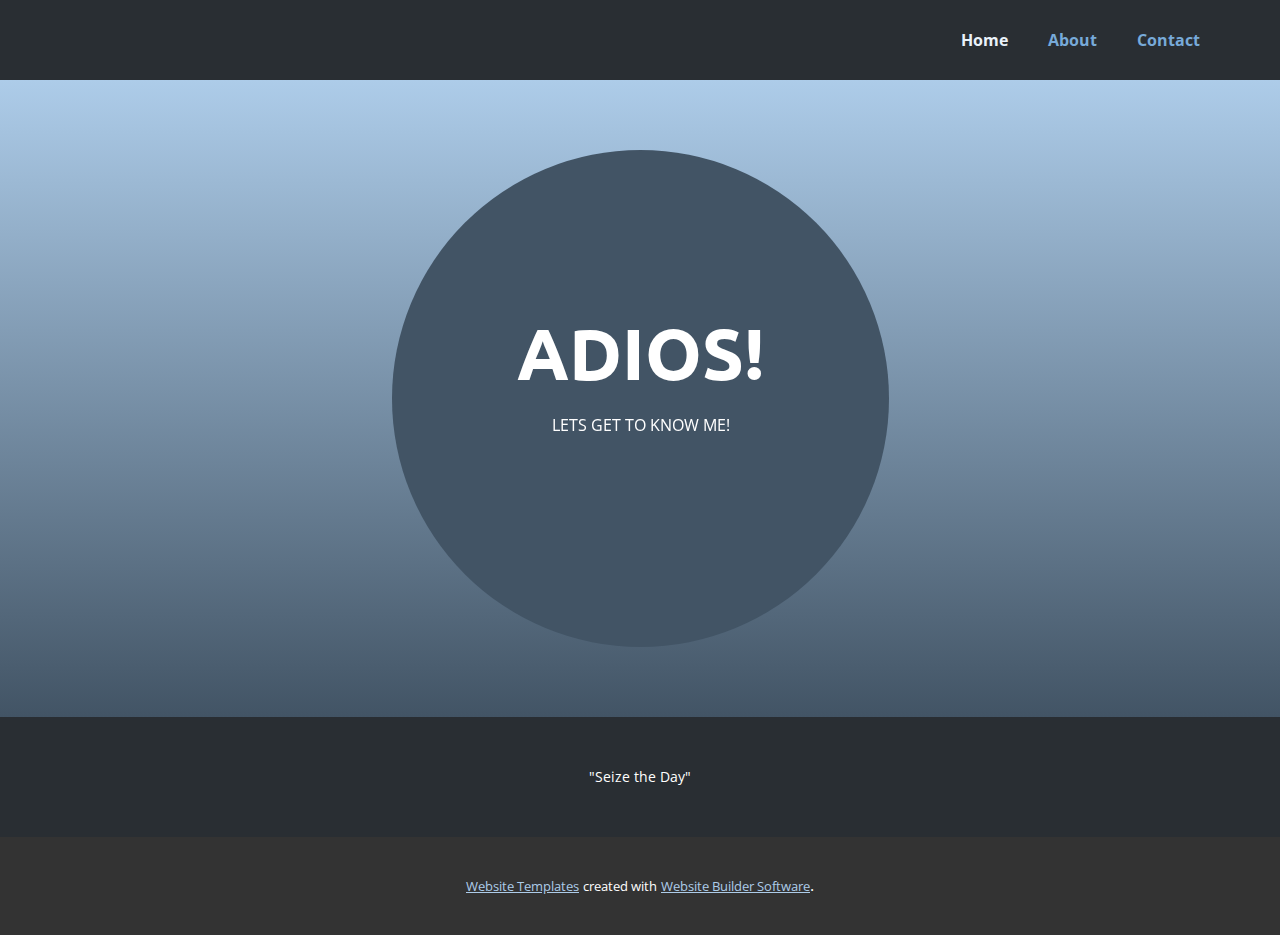
<file: Home.html>
<!DOCTYPE html>
<html style="font-size: 16px;" lang="en"><head>
    <meta name="viewport" content="width=device-width, initial-scale=1.0">
    <meta charset="utf-8">
    <meta name="keywords" content="Rama&amp;apos;s personal, My Portfolio">
    <meta name="description" content="">
    <title>Home</title>
    <link rel="stylesheet" href="nicepage.css" media="screen">
<link rel="stylesheet" href="Home.css" media="screen">
    <script class="u-script" type="text/javascript" src="jquery.js" defer=""></script>
    <script class="u-script" type="text/javascript" src="nicepage.js" defer=""></script>
    <meta name="generator" content="Nicepage 5.4.4, nicepage.com">
    <link id="u-theme-google-font" rel="stylesheet" href="https://fonts.googleapis.com/css?family=Roboto:100,100i,300,300i,400,400i,500,500i,700,700i,900,900i|Open+Sans:300,300i,400,400i,500,500i,600,600i,700,700i,800,800i">
    <link id="u-page-google-font" rel="stylesheet" href="https://fonts.googleapis.com/css?family=Ubuntu:300,300i,400,400i,500,500i,700,700i">
    
    
    <script type="application/ld+json">{
		"@context": "http://schema.org",
		"@type": "Organization",
		"name": ""
}</script>
    <meta name="theme-color" content="#478ac9">
    <meta property="og:title" content="Home">
    <meta property="og:type" content="website">
  <meta data-intl-tel-input-cdn-path="intlTelInput/"></head>
  <body class="u-body u-palette-1-light-2 u-xl-mode" data-lang="en"><header class="u-clearfix u-header u-palette-1-dark-3 u-sticky u-sticky-6a47 u-header" id="sec-804c"><div class="u-clearfix u-sheet u-valign-middle-xs u-sheet-1">
        <nav class="u-menu u-menu-one-level u-offcanvas u-menu-1">
          <div class="menu-collapse" style="font-size: 1rem; letter-spacing: 0px; font-weight: 700;">
            <a class="u-button-style u-custom-border u-custom-border-color u-custom-borders u-custom-left-right-menu-spacing u-custom-padding-bottom u-custom-text-active-color u-custom-text-color u-custom-text-hover-color u-custom-top-bottom-menu-spacing u-nav-link u-text-active-palette-1-base u-text-hover-palette-2-base" href="#">
              <svg class="u-svg-link" viewBox="0 0 24 24"><use xmlns:xlink="http://www.w3.org/1999/xlink" xlink:href="#menu-hamburger"></use></svg>
              <svg class="u-svg-content" version="1.1" id="menu-hamburger" viewBox="0 0 16 16" x="0px" y="0px" xmlns:xlink="http://www.w3.org/1999/xlink" xmlns="http://www.w3.org/2000/svg"><g><rect y="1" width="16" height="2"></rect><rect y="7" width="16" height="2"></rect><rect y="13" width="16" height="2"></rect>
</g></svg>
            </a>
          </div>
          <div class="u-custom-menu u-nav-container">
            <ul class="u-nav u-spacing-20 u-unstyled u-nav-1"><li class="u-nav-item"><a class="u-button-style u-nav-link u-text-active-palette-1-light-3 u-text-hover-palette-1-dark-2 u-text-palette-1-light-1" href="Home.html" style="padding: 10px;">Home</a>
</li><li class="u-nav-item"><a class="u-button-style u-nav-link u-text-active-palette-1-light-3 u-text-hover-palette-1-dark-2 u-text-palette-1-light-1" href="About.html" style="padding: 10px;">About</a>
</li><li class="u-nav-item"><a class="u-button-style u-nav-link u-text-active-palette-1-light-3 u-text-hover-palette-1-dark-2 u-text-palette-1-light-1" href="Contacts.html" style="padding: 10px;">Contact</a>
</li></ul>
          </div>
          <div class="u-custom-menu u-nav-container-collapse">
            <div class="u-black u-container-style u-inner-container-layout u-opacity u-opacity-95 u-sidenav">
              <div class="u-inner-container-layout u-sidenav-overflow">
                <div class="u-menu-close"></div>
                <ul class="u-align-center u-nav u-popupmenu-items u-unstyled u-nav-2"><li class="u-nav-item"><a class="u-button-style u-nav-link" href="Home.html">Home</a>
</li><li class="u-nav-item"><a class="u-button-style u-nav-link" href="About.html">About</a>
</li><li class="u-nav-item"><a class="u-button-style u-nav-link" href="Contacts.html">Contact</a>
</li></ul>
              </div>
            </div>
            <div class="u-black u-menu-overlay u-opacity u-opacity-70"></div>
          </div>
        </nav>
      </div></header>
    <section class="u-clearfix u-gradient u-section-1" id="carousel_a31e">
      <div class="u-clearfix u-sheet u-valign-middle-xs u-sheet-1">
        <div class="u-container-align-center-lg u-container-align-center-md u-container-align-center-sm u-container-align-center-xl u-container-style u-group u-palette-1-dark-2 u-shape-circle u-group-1" data-animation-name="customAnimationIn" data-animation-duration="1000">
          <div class="u-container-layout u-container-layout-1">
            <h2 class="u-align-center u-custom-font u-font-ubuntu u-text u-text-1">ADIOS!</h2>
            <p class="u-align-center u-text u-text-default u-text-2">LETS GET TO KNOW ME!</p>
          </div>
        </div>
      </div>
    </section>
    
    
    <footer class="u-align-center u-clearfix u-footer u-palette-1-dark-3 u-footer" id="sec-2fab"><div class="u-clearfix u-sheet u-sheet-1">
        <p class="u-small-text u-text u-text-variant u-text-1">"Seize the Day"</p>
      </div></footer>
    <section class="u-backlink u-clearfix u-grey-80">
      <a class="u-link" href="https://nicepage.com/website-templates" target="_blank">
        <span>Website Templates</span>
      </a>
      <p class="u-text">
        <span>created with</span>
      </p>
      <a class="u-link" href="" target="_blank">
        <span>Website Builder Software</span>
      </a>. 
    </section>
  
</body></html>
</file>
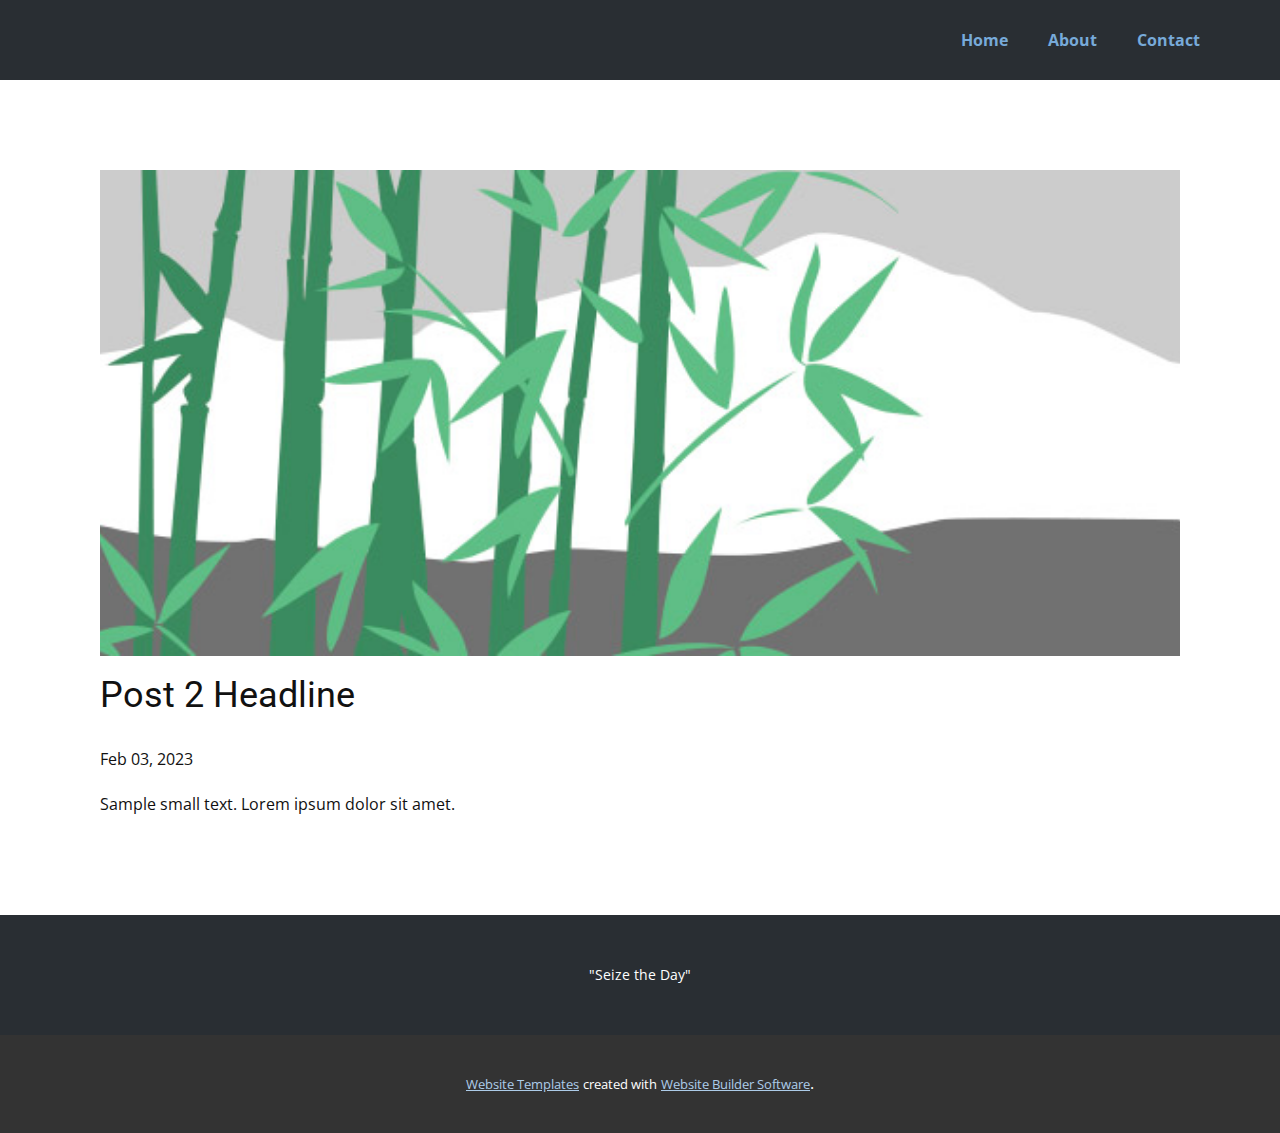
<file: blog/post-1.html>
<!DOCTYPE html>
<html style="font-size: 16px;" lang="en"><head>
    <meta name="viewport" content="width=device-width, initial-scale=1.0">
    <meta charset="utf-8">
    <meta name="keywords" content="Post 1 Headline">
    <meta name="description" content="">
    <title>Post 2 Headline</title>
    <link rel="stylesheet" href="../nicepage.css" media="screen">
<link rel="stylesheet" href="../Post-Template.css" media="screen">
    <script class="u-script" type="text/javascript" src="../jquery.js" defer=""></script>
    <script class="u-script" type="text/javascript" src="../nicepage.js" defer=""></script>
    <meta name="generator" content="Nicepage 5.4.4, nicepage.com">
    <link id="u-theme-google-font" rel="stylesheet" href="https://fonts.googleapis.com/css?family=Roboto:100,100i,300,300i,400,400i,500,500i,700,700i,900,900i|Open+Sans:300,300i,400,400i,500,500i,600,600i,700,700i,800,800i">
    
    
    <script type="application/ld+json">{
		"@context": "http://schema.org",
		"@type": "Organization",
		"name": ""
}</script>
    <meta name="theme-color" content="#478ac9">
  <meta data-intl-tel-input-cdn-path="intlTelInput/"></head>
  <body class="u-body u-xl-mode" data-lang="en"><header class="u-clearfix u-header u-palette-1-dark-3 u-sticky u-sticky-6a47 u-header" id="sec-804c"><div class="u-clearfix u-sheet u-valign-middle-xs u-sheet-1">
        <nav class="u-menu u-menu-one-level u-offcanvas u-menu-1">
          <div class="menu-collapse" style="font-size: 1rem; letter-spacing: 0px; font-weight: 700;">
            <a class="u-button-style u-custom-border u-custom-border-color u-custom-borders u-custom-left-right-menu-spacing u-custom-padding-bottom u-custom-text-active-color u-custom-text-color u-custom-text-hover-color u-custom-top-bottom-menu-spacing u-nav-link u-text-active-palette-1-base u-text-hover-palette-2-base" href="#">
              <svg class="u-svg-link" viewBox="0 0 24 24"><use xmlns:xlink="http://www.w3.org/1999/xlink" xlink:href="#menu-hamburger"></use></svg>
              <svg class="u-svg-content" version="1.1" id="menu-hamburger" viewBox="0 0 16 16" x="0px" y="0px" xmlns:xlink="http://www.w3.org/1999/xlink" xmlns="http://www.w3.org/2000/svg"><g><rect y="1" width="16" height="2"></rect><rect y="7" width="16" height="2"></rect><rect y="13" width="16" height="2"></rect>
</g></svg>
            </a>
          </div>
          <div class="u-custom-menu u-nav-container">
            <ul class="u-nav u-spacing-20 u-unstyled u-nav-1"><li class="u-nav-item"><a class="u-button-style u-nav-link u-text-active-palette-1-light-3 u-text-hover-palette-1-dark-2 u-text-palette-1-light-1" href="../Home.html" style="padding: 10px;">Home</a>
</li><li class="u-nav-item"><a class="u-button-style u-nav-link u-text-active-palette-1-light-3 u-text-hover-palette-1-dark-2 u-text-palette-1-light-1" href="../About.html" style="padding: 10px;">About</a>
</li><li class="u-nav-item"><a class="u-button-style u-nav-link u-text-active-palette-1-light-3 u-text-hover-palette-1-dark-2 u-text-palette-1-light-1" href="../Contacts.html" style="padding: 10px;">Contact</a>
</li></ul>
          </div>
          <div class="u-custom-menu u-nav-container-collapse">
            <div class="u-black u-container-style u-inner-container-layout u-opacity u-opacity-95 u-sidenav">
              <div class="u-inner-container-layout u-sidenav-overflow">
                <div class="u-menu-close"></div>
                <ul class="u-align-center u-nav u-popupmenu-items u-unstyled u-nav-2"><li class="u-nav-item"><a class="u-button-style u-nav-link" href="../Home.html">Home</a>
</li><li class="u-nav-item"><a class="u-button-style u-nav-link" href="../About.html">About</a>
</li><li class="u-nav-item"><a class="u-button-style u-nav-link" href="../Contacts.html">Contact</a>
</li></ul>
              </div>
            </div>
            <div class="u-black u-menu-overlay u-opacity u-opacity-70"></div>
          </div>
        </nav>
      </div></header>
    <section class="u-align-center u-clearfix u-section-1" id="sec-0211">
      <div class="u-clearfix u-sheet u-valign-middle-md u-valign-middle-sm u-valign-middle-xs u-sheet-1"><!--post_details--><!--post_details_options_json--><!--{"source":""}--><!--/post_details_options_json--><!--blog_post-->
        <div class="u-container-style u-expanded-width u-post-details u-post-details-1">
          <div class="u-container-layout u-valign-middle u-container-layout-1"><!--blog_post_image-->
            <img alt="" class="u-blog-control u-expanded-width u-image u-image-default u-image-1" src="../images/68f64b9d.jpeg"><!--/blog_post_image--><!--blog_post_header-->
            <h2 class="u-blog-control u-text u-text-1">Post 2 Headline</h2><!--/blog_post_header--><!--blog_post_metadata-->
            <div class="u-blog-control u-metadata u-metadata-1"><!--blog_post_metadata_date-->
              <span class="u-meta-date u-meta-icon">Feb 03, 2023</span><!--/blog_post_metadata_date--><!--blog_post_metadata_category-->
              <!--/blog_post_metadata_category--><!--blog_post_metadata_comments-->
              <!--/blog_post_metadata_comments-->
            </div><!--/blog_post_metadata--><!--blog_post_content-->
            <div class="u-align-justify u-blog-control u-post-content u-text u-text-2 fr-view">
  Sample small text. Lorem ipsum dolor sit amet.
  </div><!--/blog_post_content-->
          </div>
        </div><!--/blog_post--><!--/post_details-->
      </div>
    </section>
    
    
    <footer class="u-align-center u-clearfix u-footer u-palette-1-dark-3 u-footer" id="sec-2fab"><div class="u-clearfix u-sheet u-sheet-1">
        <p class="u-small-text u-text u-text-variant u-text-1">"Seize the Day"</p>
      </div></footer>
    <section class="u-backlink u-clearfix u-grey-80">
      <a class="u-link" href="https://nicepage.com/website-templates" target="_blank">
        <span>Website Templates</span>
      </a>
      <p class="u-text">
        <span>created with</span>
      </p>
      <a class="u-link" href="" target="_blank">
        <span>Website Builder Software</span>
      </a>. 
    </section>
  
</body></html>
</file>
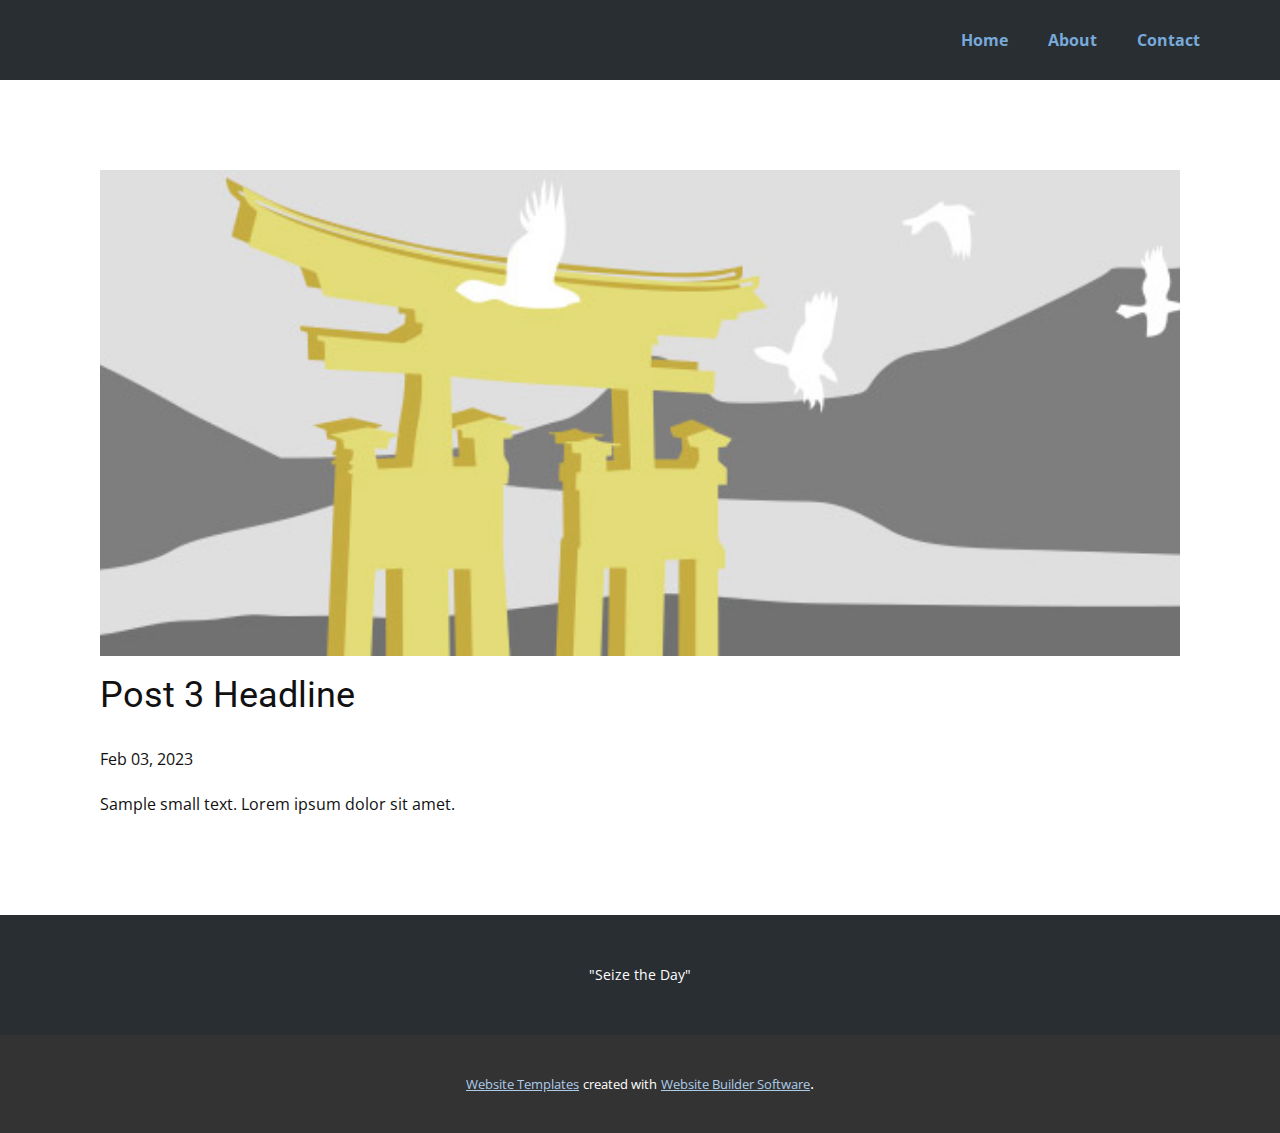
<file: blog/post-2.html>
<!DOCTYPE html>
<html style="font-size: 16px;" lang="en"><head>
    <meta name="viewport" content="width=device-width, initial-scale=1.0">
    <meta charset="utf-8">
    <meta name="keywords" content="Post 1 Headline">
    <meta name="description" content="">
    <title>Post 3 Headline</title>
    <link rel="stylesheet" href="../nicepage.css" media="screen">
<link rel="stylesheet" href="../Post-Template.css" media="screen">
    <script class="u-script" type="text/javascript" src="../jquery.js" defer=""></script>
    <script class="u-script" type="text/javascript" src="../nicepage.js" defer=""></script>
    <meta name="generator" content="Nicepage 5.4.4, nicepage.com">
    <link id="u-theme-google-font" rel="stylesheet" href="https://fonts.googleapis.com/css?family=Roboto:100,100i,300,300i,400,400i,500,500i,700,700i,900,900i|Open+Sans:300,300i,400,400i,500,500i,600,600i,700,700i,800,800i">
    
    
    <script type="application/ld+json">{
		"@context": "http://schema.org",
		"@type": "Organization",
		"name": ""
}</script>
    <meta name="theme-color" content="#478ac9">
  <meta data-intl-tel-input-cdn-path="intlTelInput/"></head>
  <body class="u-body u-xl-mode" data-lang="en"><header class="u-clearfix u-header u-palette-1-dark-3 u-sticky u-sticky-6a47 u-header" id="sec-804c"><div class="u-clearfix u-sheet u-valign-middle-xs u-sheet-1">
        <nav class="u-menu u-menu-one-level u-offcanvas u-menu-1">
          <div class="menu-collapse" style="font-size: 1rem; letter-spacing: 0px; font-weight: 700;">
            <a class="u-button-style u-custom-border u-custom-border-color u-custom-borders u-custom-left-right-menu-spacing u-custom-padding-bottom u-custom-text-active-color u-custom-text-color u-custom-text-hover-color u-custom-top-bottom-menu-spacing u-nav-link u-text-active-palette-1-base u-text-hover-palette-2-base" href="#">
              <svg class="u-svg-link" viewBox="0 0 24 24"><use xmlns:xlink="http://www.w3.org/1999/xlink" xlink:href="#menu-hamburger"></use></svg>
              <svg class="u-svg-content" version="1.1" id="menu-hamburger" viewBox="0 0 16 16" x="0px" y="0px" xmlns:xlink="http://www.w3.org/1999/xlink" xmlns="http://www.w3.org/2000/svg"><g><rect y="1" width="16" height="2"></rect><rect y="7" width="16" height="2"></rect><rect y="13" width="16" height="2"></rect>
</g></svg>
            </a>
          </div>
          <div class="u-custom-menu u-nav-container">
            <ul class="u-nav u-spacing-20 u-unstyled u-nav-1"><li class="u-nav-item"><a class="u-button-style u-nav-link u-text-active-palette-1-light-3 u-text-hover-palette-1-dark-2 u-text-palette-1-light-1" href="../Home.html" style="padding: 10px;">Home</a>
</li><li class="u-nav-item"><a class="u-button-style u-nav-link u-text-active-palette-1-light-3 u-text-hover-palette-1-dark-2 u-text-palette-1-light-1" href="../About.html" style="padding: 10px;">About</a>
</li><li class="u-nav-item"><a class="u-button-style u-nav-link u-text-active-palette-1-light-3 u-text-hover-palette-1-dark-2 u-text-palette-1-light-1" href="../Contacts.html" style="padding: 10px;">Contact</a>
</li></ul>
          </div>
          <div class="u-custom-menu u-nav-container-collapse">
            <div class="u-black u-container-style u-inner-container-layout u-opacity u-opacity-95 u-sidenav">
              <div class="u-inner-container-layout u-sidenav-overflow">
                <div class="u-menu-close"></div>
                <ul class="u-align-center u-nav u-popupmenu-items u-unstyled u-nav-2"><li class="u-nav-item"><a class="u-button-style u-nav-link" href="../Home.html">Home</a>
</li><li class="u-nav-item"><a class="u-button-style u-nav-link" href="../About.html">About</a>
</li><li class="u-nav-item"><a class="u-button-style u-nav-link" href="../Contacts.html">Contact</a>
</li></ul>
              </div>
            </div>
            <div class="u-black u-menu-overlay u-opacity u-opacity-70"></div>
          </div>
        </nav>
      </div></header>
    <section class="u-align-center u-clearfix u-section-1" id="sec-0211">
      <div class="u-clearfix u-sheet u-valign-middle-md u-valign-middle-sm u-valign-middle-xs u-sheet-1"><!--post_details--><!--post_details_options_json--><!--{"source":""}--><!--/post_details_options_json--><!--blog_post-->
        <div class="u-container-style u-expanded-width u-post-details u-post-details-1">
          <div class="u-container-layout u-valign-middle u-container-layout-1"><!--blog_post_image-->
            <img alt="" class="u-blog-control u-expanded-width u-image u-image-default u-image-1" src="../images/8ad73f3c.jpeg"><!--/blog_post_image--><!--blog_post_header-->
            <h2 class="u-blog-control u-text u-text-1">Post 3 Headline</h2><!--/blog_post_header--><!--blog_post_metadata-->
            <div class="u-blog-control u-metadata u-metadata-1"><!--blog_post_metadata_date-->
              <span class="u-meta-date u-meta-icon">Feb 03, 2023</span><!--/blog_post_metadata_date--><!--blog_post_metadata_category-->
              <!--/blog_post_metadata_category--><!--blog_post_metadata_comments-->
              <!--/blog_post_metadata_comments-->
            </div><!--/blog_post_metadata--><!--blog_post_content-->
            <div class="u-align-justify u-blog-control u-post-content u-text u-text-2 fr-view">
  Sample small text. Lorem ipsum dolor sit amet.
  </div><!--/blog_post_content-->
          </div>
        </div><!--/blog_post--><!--/post_details-->
      </div>
    </section>
    
    
    <footer class="u-align-center u-clearfix u-footer u-palette-1-dark-3 u-footer" id="sec-2fab"><div class="u-clearfix u-sheet u-sheet-1">
        <p class="u-small-text u-text u-text-variant u-text-1">"Seize the Day"</p>
      </div></footer>
    <section class="u-backlink u-clearfix u-grey-80">
      <a class="u-link" href="https://nicepage.com/website-templates" target="_blank">
        <span>Website Templates</span>
      </a>
      <p class="u-text">
        <span>created with</span>
      </p>
      <a class="u-link" href="" target="_blank">
        <span>Website Builder Software</span>
      </a>. 
    </section>
  
</body></html>
</file>
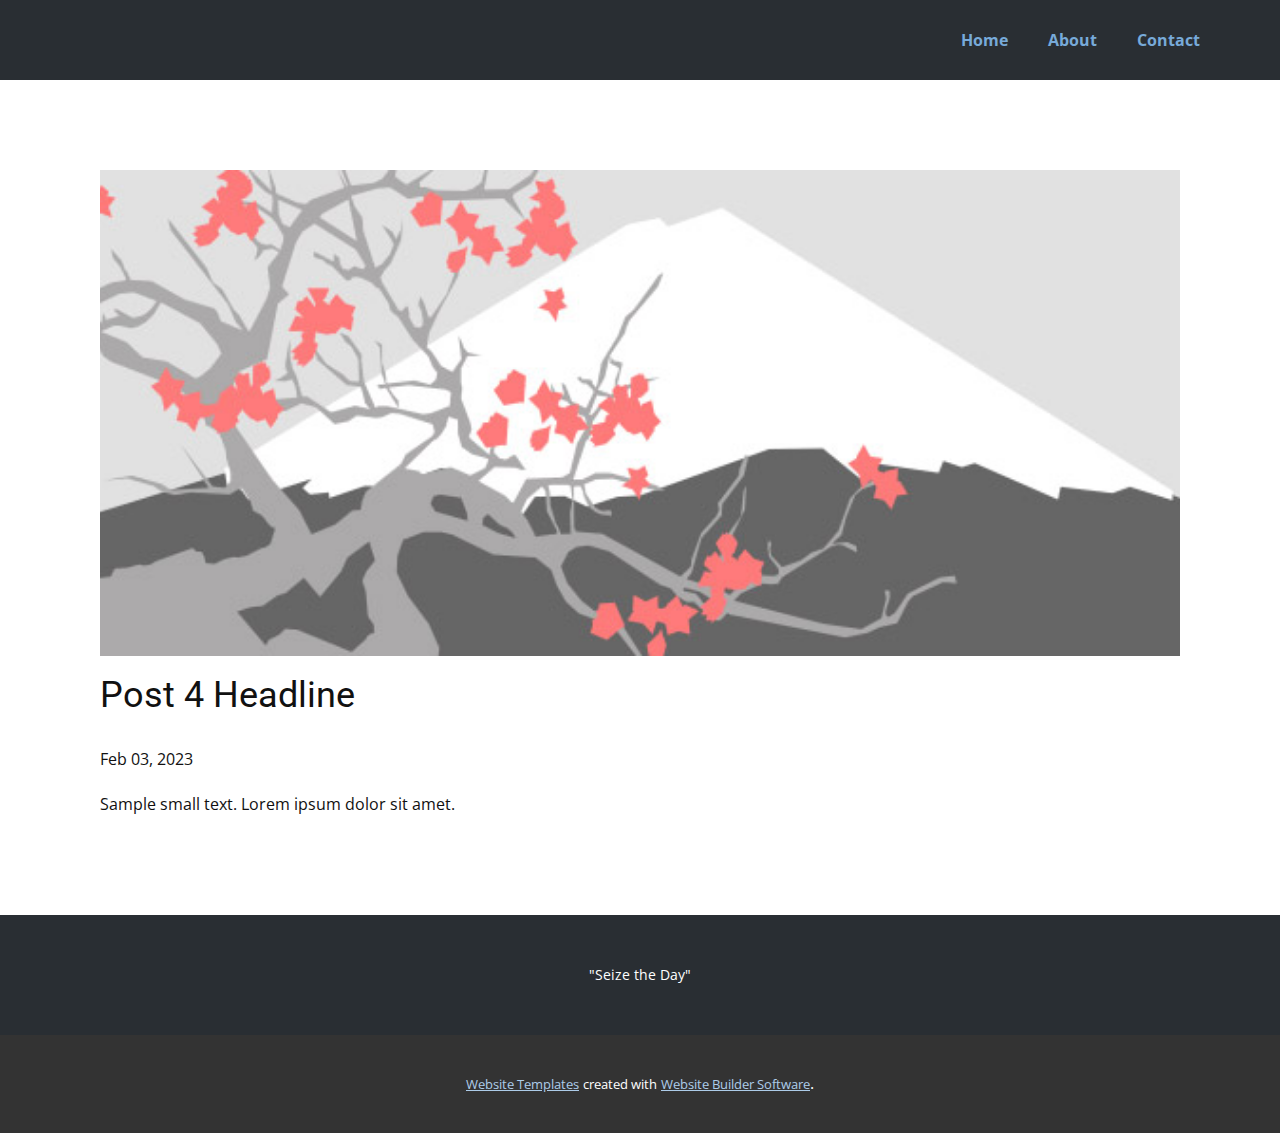
<file: blog/post-3.html>
<!DOCTYPE html>
<html style="font-size: 16px;" lang="en"><head>
    <meta name="viewport" content="width=device-width, initial-scale=1.0">
    <meta charset="utf-8">
    <meta name="keywords" content="Post 1 Headline">
    <meta name="description" content="">
    <title>Post 4 Headline</title>
    <link rel="stylesheet" href="../nicepage.css" media="screen">
<link rel="stylesheet" href="../Post-Template.css" media="screen">
    <script class="u-script" type="text/javascript" src="../jquery.js" defer=""></script>
    <script class="u-script" type="text/javascript" src="../nicepage.js" defer=""></script>
    <meta name="generator" content="Nicepage 5.4.4, nicepage.com">
    <link id="u-theme-google-font" rel="stylesheet" href="https://fonts.googleapis.com/css?family=Roboto:100,100i,300,300i,400,400i,500,500i,700,700i,900,900i|Open+Sans:300,300i,400,400i,500,500i,600,600i,700,700i,800,800i">
    
    
    <script type="application/ld+json">{
		"@context": "http://schema.org",
		"@type": "Organization",
		"name": ""
}</script>
    <meta name="theme-color" content="#478ac9">
  <meta data-intl-tel-input-cdn-path="intlTelInput/"></head>
  <body class="u-body u-xl-mode" data-lang="en"><header class="u-clearfix u-header u-palette-1-dark-3 u-sticky u-sticky-6a47 u-header" id="sec-804c"><div class="u-clearfix u-sheet u-valign-middle-xs u-sheet-1">
        <nav class="u-menu u-menu-one-level u-offcanvas u-menu-1">
          <div class="menu-collapse" style="font-size: 1rem; letter-spacing: 0px; font-weight: 700;">
            <a class="u-button-style u-custom-border u-custom-border-color u-custom-borders u-custom-left-right-menu-spacing u-custom-padding-bottom u-custom-text-active-color u-custom-text-color u-custom-text-hover-color u-custom-top-bottom-menu-spacing u-nav-link u-text-active-palette-1-base u-text-hover-palette-2-base" href="#">
              <svg class="u-svg-link" viewBox="0 0 24 24"><use xmlns:xlink="http://www.w3.org/1999/xlink" xlink:href="#menu-hamburger"></use></svg>
              <svg class="u-svg-content" version="1.1" id="menu-hamburger" viewBox="0 0 16 16" x="0px" y="0px" xmlns:xlink="http://www.w3.org/1999/xlink" xmlns="http://www.w3.org/2000/svg"><g><rect y="1" width="16" height="2"></rect><rect y="7" width="16" height="2"></rect><rect y="13" width="16" height="2"></rect>
</g></svg>
            </a>
          </div>
          <div class="u-custom-menu u-nav-container">
            <ul class="u-nav u-spacing-20 u-unstyled u-nav-1"><li class="u-nav-item"><a class="u-button-style u-nav-link u-text-active-palette-1-light-3 u-text-hover-palette-1-dark-2 u-text-palette-1-light-1" href="../Home.html" style="padding: 10px;">Home</a>
</li><li class="u-nav-item"><a class="u-button-style u-nav-link u-text-active-palette-1-light-3 u-text-hover-palette-1-dark-2 u-text-palette-1-light-1" href="../About.html" style="padding: 10px;">About</a>
</li><li class="u-nav-item"><a class="u-button-style u-nav-link u-text-active-palette-1-light-3 u-text-hover-palette-1-dark-2 u-text-palette-1-light-1" href="../Contacts.html" style="padding: 10px;">Contact</a>
</li></ul>
          </div>
          <div class="u-custom-menu u-nav-container-collapse">
            <div class="u-black u-container-style u-inner-container-layout u-opacity u-opacity-95 u-sidenav">
              <div class="u-inner-container-layout u-sidenav-overflow">
                <div class="u-menu-close"></div>
                <ul class="u-align-center u-nav u-popupmenu-items u-unstyled u-nav-2"><li class="u-nav-item"><a class="u-button-style u-nav-link" href="../Home.html">Home</a>
</li><li class="u-nav-item"><a class="u-button-style u-nav-link" href="../About.html">About</a>
</li><li class="u-nav-item"><a class="u-button-style u-nav-link" href="../Contacts.html">Contact</a>
</li></ul>
              </div>
            </div>
            <div class="u-black u-menu-overlay u-opacity u-opacity-70"></div>
          </div>
        </nav>
      </div></header>
    <section class="u-align-center u-clearfix u-section-1" id="sec-0211">
      <div class="u-clearfix u-sheet u-valign-middle-md u-valign-middle-sm u-valign-middle-xs u-sheet-1"><!--post_details--><!--post_details_options_json--><!--{"source":""}--><!--/post_details_options_json--><!--blog_post-->
        <div class="u-container-style u-expanded-width u-post-details u-post-details-1">
          <div class="u-container-layout u-valign-middle u-container-layout-1"><!--blog_post_image-->
            <img alt="" class="u-blog-control u-expanded-width u-image u-image-default u-image-1" src="../images/0fd3416c.jpeg"><!--/blog_post_image--><!--blog_post_header-->
            <h2 class="u-blog-control u-text u-text-1">Post 4 Headline</h2><!--/blog_post_header--><!--blog_post_metadata-->
            <div class="u-blog-control u-metadata u-metadata-1"><!--blog_post_metadata_date-->
              <span class="u-meta-date u-meta-icon">Feb 03, 2023</span><!--/blog_post_metadata_date--><!--blog_post_metadata_category-->
              <!--/blog_post_metadata_category--><!--blog_post_metadata_comments-->
              <!--/blog_post_metadata_comments-->
            </div><!--/blog_post_metadata--><!--blog_post_content-->
            <div class="u-align-justify u-blog-control u-post-content u-text u-text-2 fr-view">
  Sample small text. Lorem ipsum dolor sit amet.
  </div><!--/blog_post_content-->
          </div>
        </div><!--/blog_post--><!--/post_details-->
      </div>
    </section>
    
    
    <footer class="u-align-center u-clearfix u-footer u-palette-1-dark-3 u-footer" id="sec-2fab"><div class="u-clearfix u-sheet u-sheet-1">
        <p class="u-small-text u-text u-text-variant u-text-1">"Seize the Day"</p>
      </div></footer>
    <section class="u-backlink u-clearfix u-grey-80">
      <a class="u-link" href="https://nicepage.com/website-templates" target="_blank">
        <span>Website Templates</span>
      </a>
      <p class="u-text">
        <span>created with</span>
      </p>
      <a class="u-link" href="" target="_blank">
        <span>Website Builder Software</span>
      </a>. 
    </section>
  
</body></html>
</file>
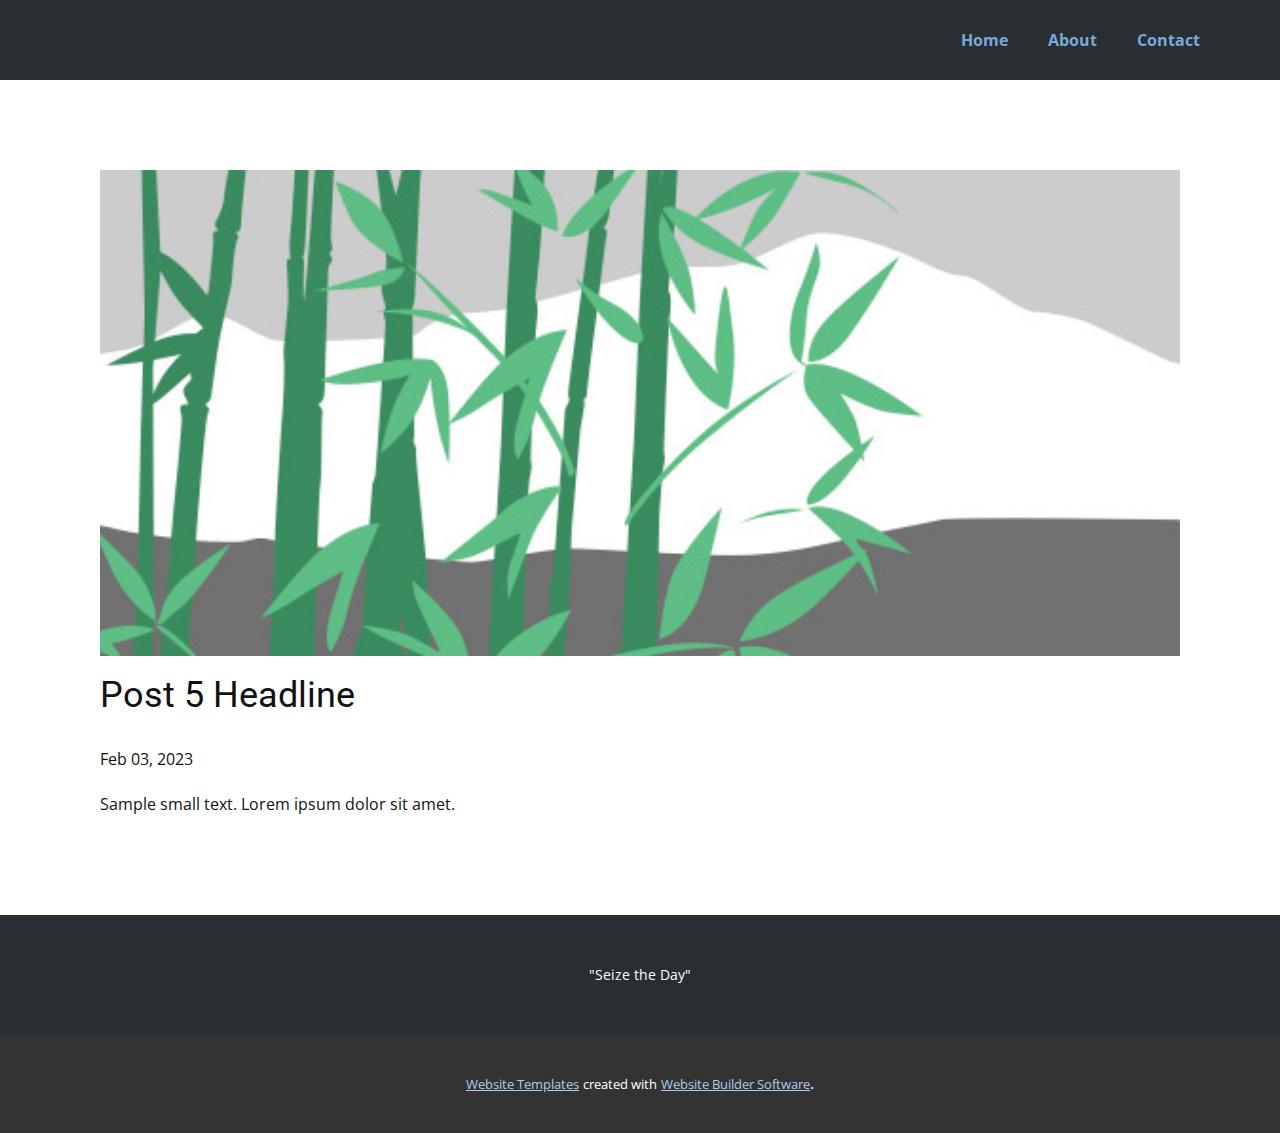
<file: blog/post-4.html>
<!DOCTYPE html>
<html style="font-size: 16px;" lang="en"><head>
    <meta name="viewport" content="width=device-width, initial-scale=1.0">
    <meta charset="utf-8">
    <meta name="keywords" content="Post 1 Headline">
    <meta name="description" content="">
    <title>Post 5 Headline</title>
    <link rel="stylesheet" href="../nicepage.css" media="screen">
<link rel="stylesheet" href="../Post-Template.css" media="screen">
    <script class="u-script" type="text/javascript" src="../jquery.js" defer=""></script>
    <script class="u-script" type="text/javascript" src="../nicepage.js" defer=""></script>
    <meta name="generator" content="Nicepage 5.4.4, nicepage.com">
    <link id="u-theme-google-font" rel="stylesheet" href="https://fonts.googleapis.com/css?family=Roboto:100,100i,300,300i,400,400i,500,500i,700,700i,900,900i|Open+Sans:300,300i,400,400i,500,500i,600,600i,700,700i,800,800i">
    
    
    <script type="application/ld+json">{
		"@context": "http://schema.org",
		"@type": "Organization",
		"name": ""
}</script>
    <meta name="theme-color" content="#478ac9">
  <meta data-intl-tel-input-cdn-path="intlTelInput/"></head>
  <body class="u-body u-xl-mode" data-lang="en"><header class="u-clearfix u-header u-palette-1-dark-3 u-sticky u-sticky-6a47 u-header" id="sec-804c"><div class="u-clearfix u-sheet u-valign-middle-xs u-sheet-1">
        <nav class="u-menu u-menu-one-level u-offcanvas u-menu-1">
          <div class="menu-collapse" style="font-size: 1rem; letter-spacing: 0px; font-weight: 700;">
            <a class="u-button-style u-custom-border u-custom-border-color u-custom-borders u-custom-left-right-menu-spacing u-custom-padding-bottom u-custom-text-active-color u-custom-text-color u-custom-text-hover-color u-custom-top-bottom-menu-spacing u-nav-link u-text-active-palette-1-base u-text-hover-palette-2-base" href="#">
              <svg class="u-svg-link" viewBox="0 0 24 24"><use xmlns:xlink="http://www.w3.org/1999/xlink" xlink:href="#menu-hamburger"></use></svg>
              <svg class="u-svg-content" version="1.1" id="menu-hamburger" viewBox="0 0 16 16" x="0px" y="0px" xmlns:xlink="http://www.w3.org/1999/xlink" xmlns="http://www.w3.org/2000/svg"><g><rect y="1" width="16" height="2"></rect><rect y="7" width="16" height="2"></rect><rect y="13" width="16" height="2"></rect>
</g></svg>
            </a>
          </div>
          <div class="u-custom-menu u-nav-container">
            <ul class="u-nav u-spacing-20 u-unstyled u-nav-1"><li class="u-nav-item"><a class="u-button-style u-nav-link u-text-active-palette-1-light-3 u-text-hover-palette-1-dark-2 u-text-palette-1-light-1" href="../Home.html" style="padding: 10px;">Home</a>
</li><li class="u-nav-item"><a class="u-button-style u-nav-link u-text-active-palette-1-light-3 u-text-hover-palette-1-dark-2 u-text-palette-1-light-1" href="../About.html" style="padding: 10px;">About</a>
</li><li class="u-nav-item"><a class="u-button-style u-nav-link u-text-active-palette-1-light-3 u-text-hover-palette-1-dark-2 u-text-palette-1-light-1" href="../Contacts.html" style="padding: 10px;">Contact</a>
</li></ul>
          </div>
          <div class="u-custom-menu u-nav-container-collapse">
            <div class="u-black u-container-style u-inner-container-layout u-opacity u-opacity-95 u-sidenav">
              <div class="u-inner-container-layout u-sidenav-overflow">
                <div class="u-menu-close"></div>
                <ul class="u-align-center u-nav u-popupmenu-items u-unstyled u-nav-2"><li class="u-nav-item"><a class="u-button-style u-nav-link" href="../Home.html">Home</a>
</li><li class="u-nav-item"><a class="u-button-style u-nav-link" href="../About.html">About</a>
</li><li class="u-nav-item"><a class="u-button-style u-nav-link" href="../Contacts.html">Contact</a>
</li></ul>
              </div>
            </div>
            <div class="u-black u-menu-overlay u-opacity u-opacity-70"></div>
          </div>
        </nav>
      </div></header>
    <section class="u-align-center u-clearfix u-section-1" id="sec-0211">
      <div class="u-clearfix u-sheet u-valign-middle-md u-valign-middle-sm u-valign-middle-xs u-sheet-1"><!--post_details--><!--post_details_options_json--><!--{"source":""}--><!--/post_details_options_json--><!--blog_post-->
        <div class="u-container-style u-expanded-width u-post-details u-post-details-1">
          <div class="u-container-layout u-valign-middle u-container-layout-1"><!--blog_post_image-->
            <img alt="" class="u-blog-control u-expanded-width u-image u-image-default u-image-1" src="../images/68f64b9d.jpeg"><!--/blog_post_image--><!--blog_post_header-->
            <h2 class="u-blog-control u-text u-text-1">Post 5 Headline</h2><!--/blog_post_header--><!--blog_post_metadata-->
            <div class="u-blog-control u-metadata u-metadata-1"><!--blog_post_metadata_date-->
              <span class="u-meta-date u-meta-icon">Feb 03, 2023</span><!--/blog_post_metadata_date--><!--blog_post_metadata_category-->
              <!--/blog_post_metadata_category--><!--blog_post_metadata_comments-->
              <!--/blog_post_metadata_comments-->
            </div><!--/blog_post_metadata--><!--blog_post_content-->
            <div class="u-align-justify u-blog-control u-post-content u-text u-text-2 fr-view">
  Sample small text. Lorem ipsum dolor sit amet.
  </div><!--/blog_post_content-->
          </div>
        </div><!--/blog_post--><!--/post_details-->
      </div>
    </section>
    
    
    <footer class="u-align-center u-clearfix u-footer u-palette-1-dark-3 u-footer" id="sec-2fab"><div class="u-clearfix u-sheet u-sheet-1">
        <p class="u-small-text u-text u-text-variant u-text-1">"Seize the Day"</p>
      </div></footer>
    <section class="u-backlink u-clearfix u-grey-80">
      <a class="u-link" href="https://nicepage.com/website-templates" target="_blank">
        <span>Website Templates</span>
      </a>
      <p class="u-text">
        <span>created with</span>
      </p>
      <a class="u-link" href="" target="_blank">
        <span>Website Builder Software</span>
      </a>. 
    </section>
  
</body></html>
</file>
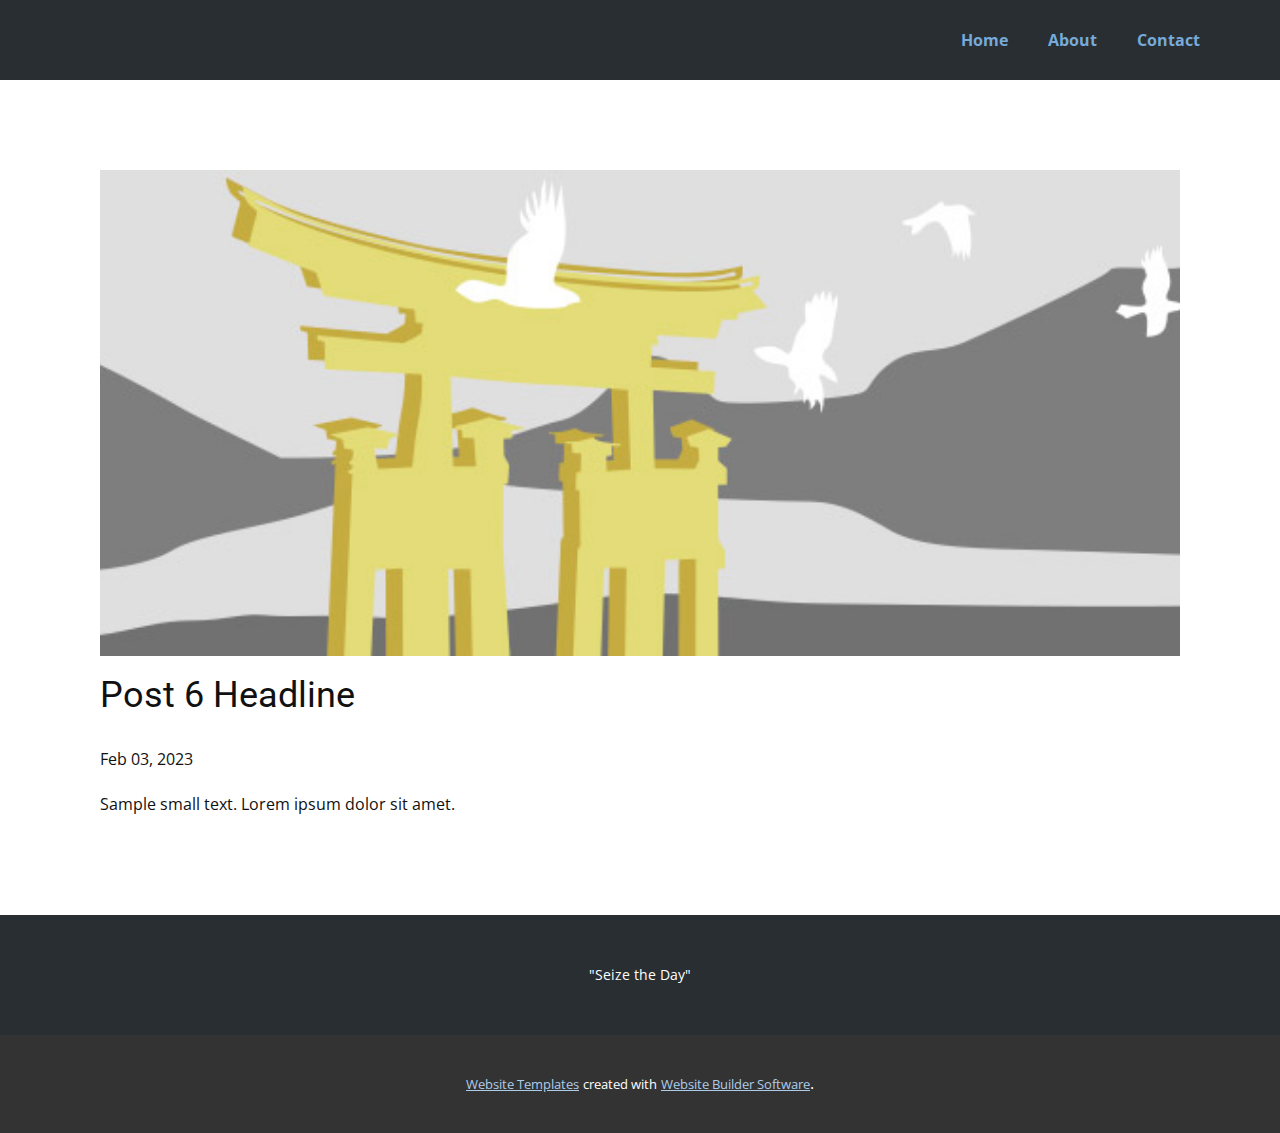
<file: blog/post-5.html>
<!DOCTYPE html>
<html style="font-size: 16px;" lang="en"><head>
    <meta name="viewport" content="width=device-width, initial-scale=1.0">
    <meta charset="utf-8">
    <meta name="keywords" content="Post 1 Headline">
    <meta name="description" content="">
    <title>Post 6 Headline</title>
    <link rel="stylesheet" href="../nicepage.css" media="screen">
<link rel="stylesheet" href="../Post-Template.css" media="screen">
    <script class="u-script" type="text/javascript" src="../jquery.js" defer=""></script>
    <script class="u-script" type="text/javascript" src="../nicepage.js" defer=""></script>
    <meta name="generator" content="Nicepage 5.4.4, nicepage.com">
    <link id="u-theme-google-font" rel="stylesheet" href="https://fonts.googleapis.com/css?family=Roboto:100,100i,300,300i,400,400i,500,500i,700,700i,900,900i|Open+Sans:300,300i,400,400i,500,500i,600,600i,700,700i,800,800i">
    
    
    <script type="application/ld+json">{
		"@context": "http://schema.org",
		"@type": "Organization",
		"name": ""
}</script>
    <meta name="theme-color" content="#478ac9">
  <meta data-intl-tel-input-cdn-path="intlTelInput/"></head>
  <body class="u-body u-xl-mode" data-lang="en"><header class="u-clearfix u-header u-palette-1-dark-3 u-sticky u-sticky-6a47 u-header" id="sec-804c"><div class="u-clearfix u-sheet u-valign-middle-xs u-sheet-1">
        <nav class="u-menu u-menu-one-level u-offcanvas u-menu-1">
          <div class="menu-collapse" style="font-size: 1rem; letter-spacing: 0px; font-weight: 700;">
            <a class="u-button-style u-custom-border u-custom-border-color u-custom-borders u-custom-left-right-menu-spacing u-custom-padding-bottom u-custom-text-active-color u-custom-text-color u-custom-text-hover-color u-custom-top-bottom-menu-spacing u-nav-link u-text-active-palette-1-base u-text-hover-palette-2-base" href="#">
              <svg class="u-svg-link" viewBox="0 0 24 24"><use xmlns:xlink="http://www.w3.org/1999/xlink" xlink:href="#menu-hamburger"></use></svg>
              <svg class="u-svg-content" version="1.1" id="menu-hamburger" viewBox="0 0 16 16" x="0px" y="0px" xmlns:xlink="http://www.w3.org/1999/xlink" xmlns="http://www.w3.org/2000/svg"><g><rect y="1" width="16" height="2"></rect><rect y="7" width="16" height="2"></rect><rect y="13" width="16" height="2"></rect>
</g></svg>
            </a>
          </div>
          <div class="u-custom-menu u-nav-container">
            <ul class="u-nav u-spacing-20 u-unstyled u-nav-1"><li class="u-nav-item"><a class="u-button-style u-nav-link u-text-active-palette-1-light-3 u-text-hover-palette-1-dark-2 u-text-palette-1-light-1" href="../Home.html" style="padding: 10px;">Home</a>
</li><li class="u-nav-item"><a class="u-button-style u-nav-link u-text-active-palette-1-light-3 u-text-hover-palette-1-dark-2 u-text-palette-1-light-1" href="../About.html" style="padding: 10px;">About</a>
</li><li class="u-nav-item"><a class="u-button-style u-nav-link u-text-active-palette-1-light-3 u-text-hover-palette-1-dark-2 u-text-palette-1-light-1" href="../Contacts.html" style="padding: 10px;">Contact</a>
</li></ul>
          </div>
          <div class="u-custom-menu u-nav-container-collapse">
            <div class="u-black u-container-style u-inner-container-layout u-opacity u-opacity-95 u-sidenav">
              <div class="u-inner-container-layout u-sidenav-overflow">
                <div class="u-menu-close"></div>
                <ul class="u-align-center u-nav u-popupmenu-items u-unstyled u-nav-2"><li class="u-nav-item"><a class="u-button-style u-nav-link" href="../Home.html">Home</a>
</li><li class="u-nav-item"><a class="u-button-style u-nav-link" href="../About.html">About</a>
</li><li class="u-nav-item"><a class="u-button-style u-nav-link" href="../Contacts.html">Contact</a>
</li></ul>
              </div>
            </div>
            <div class="u-black u-menu-overlay u-opacity u-opacity-70"></div>
          </div>
        </nav>
      </div></header>
    <section class="u-align-center u-clearfix u-section-1" id="sec-0211">
      <div class="u-clearfix u-sheet u-valign-middle-md u-valign-middle-sm u-valign-middle-xs u-sheet-1"><!--post_details--><!--post_details_options_json--><!--{"source":""}--><!--/post_details_options_json--><!--blog_post-->
        <div class="u-container-style u-expanded-width u-post-details u-post-details-1">
          <div class="u-container-layout u-valign-middle u-container-layout-1"><!--blog_post_image-->
            <img alt="" class="u-blog-control u-expanded-width u-image u-image-default u-image-1" src="../images/8ad73f3c.jpeg"><!--/blog_post_image--><!--blog_post_header-->
            <h2 class="u-blog-control u-text u-text-1">Post 6 Headline</h2><!--/blog_post_header--><!--blog_post_metadata-->
            <div class="u-blog-control u-metadata u-metadata-1"><!--blog_post_metadata_date-->
              <span class="u-meta-date u-meta-icon">Feb 03, 2023</span><!--/blog_post_metadata_date--><!--blog_post_metadata_category-->
              <!--/blog_post_metadata_category--><!--blog_post_metadata_comments-->
              <!--/blog_post_metadata_comments-->
            </div><!--/blog_post_metadata--><!--blog_post_content-->
            <div class="u-align-justify u-blog-control u-post-content u-text u-text-2 fr-view">
  Sample small text. Lorem ipsum dolor sit amet.
  </div><!--/blog_post_content-->
          </div>
        </div><!--/blog_post--><!--/post_details-->
      </div>
    </section>
    
    
    <footer class="u-align-center u-clearfix u-footer u-palette-1-dark-3 u-footer" id="sec-2fab"><div class="u-clearfix u-sheet u-sheet-1">
        <p class="u-small-text u-text u-text-variant u-text-1">"Seize the Day"</p>
      </div></footer>
    <section class="u-backlink u-clearfix u-grey-80">
      <a class="u-link" href="https://nicepage.com/website-templates" target="_blank">
        <span>Website Templates</span>
      </a>
      <p class="u-text">
        <span>created with</span>
      </p>
      <a class="u-link" href="" target="_blank">
        <span>Website Builder Software</span>
      </a>. 
    </section>
  
</body></html>
</file>
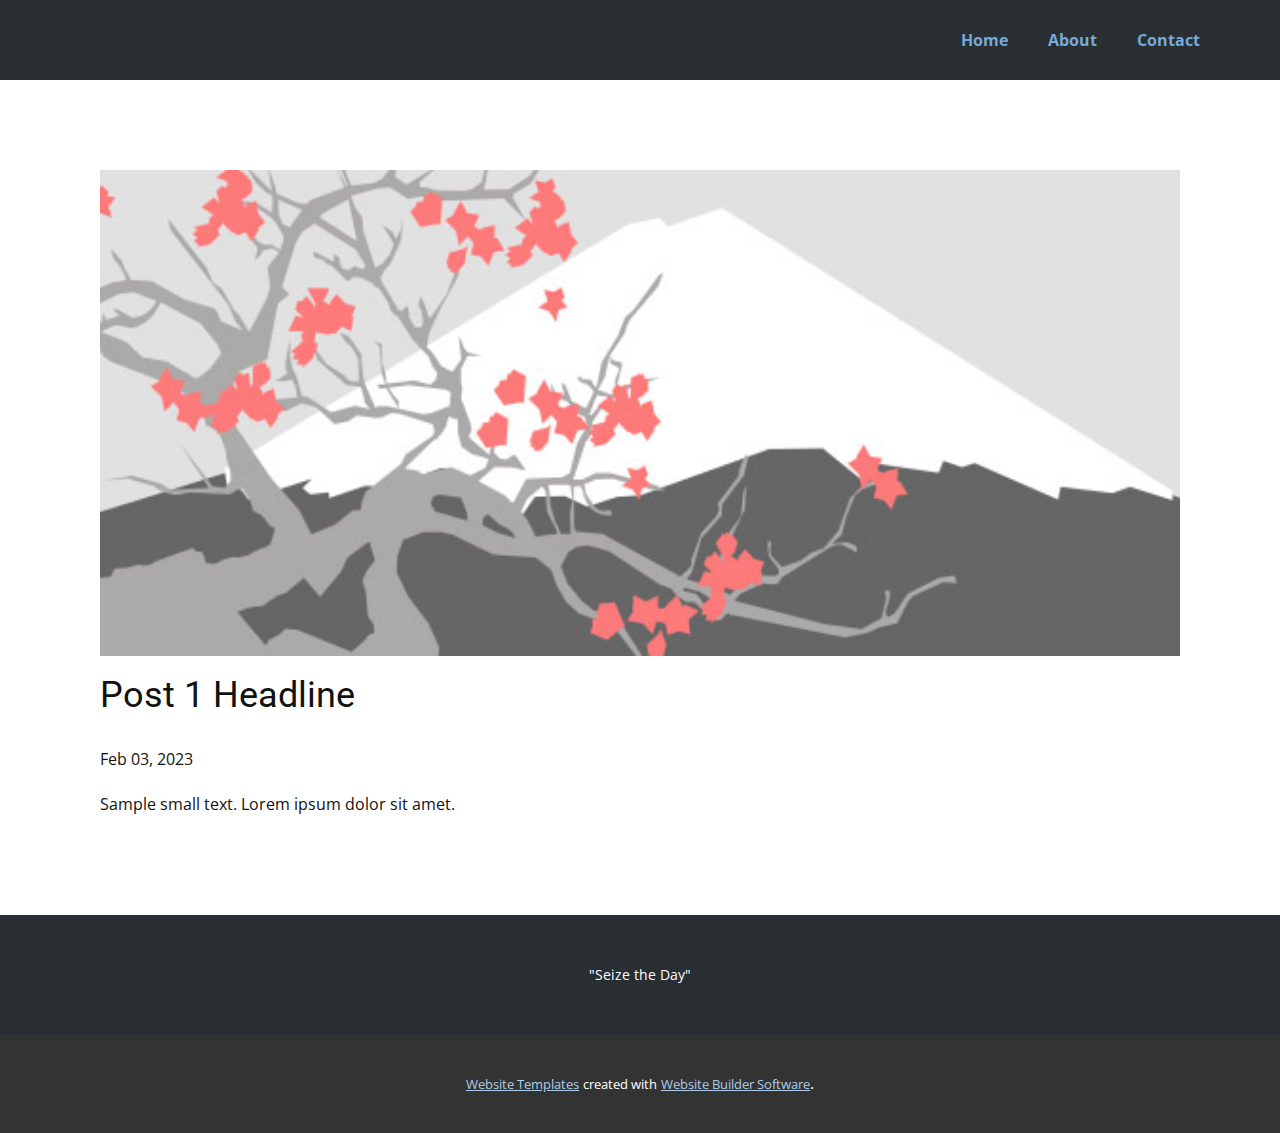
<file: blog/post.html>
<!DOCTYPE html>
<html style="font-size: 16px;" lang="en"><head>
    <meta name="viewport" content="width=device-width, initial-scale=1.0">
    <meta charset="utf-8">
    <meta name="keywords" content="Post 1 Headline">
    <meta name="description" content="">
    <title>Post 1 Headline</title>
    <link rel="stylesheet" href="../nicepage.css" media="screen">
<link rel="stylesheet" href="../Post-Template.css" media="screen">
    <script class="u-script" type="text/javascript" src="../jquery.js" defer=""></script>
    <script class="u-script" type="text/javascript" src="../nicepage.js" defer=""></script>
    <meta name="generator" content="Nicepage 5.4.4, nicepage.com">
    <link id="u-theme-google-font" rel="stylesheet" href="https://fonts.googleapis.com/css?family=Roboto:100,100i,300,300i,400,400i,500,500i,700,700i,900,900i|Open+Sans:300,300i,400,400i,500,500i,600,600i,700,700i,800,800i">
    
    
    <script type="application/ld+json">{
		"@context": "http://schema.org",
		"@type": "Organization",
		"name": ""
}</script>
    <meta name="theme-color" content="#478ac9">
  <meta data-intl-tel-input-cdn-path="intlTelInput/"></head>
  <body class="u-body u-xl-mode" data-lang="en"><header class="u-clearfix u-header u-palette-1-dark-3 u-sticky u-sticky-6a47 u-header" id="sec-804c"><div class="u-clearfix u-sheet u-valign-middle-xs u-sheet-1">
        <nav class="u-menu u-menu-one-level u-offcanvas u-menu-1">
          <div class="menu-collapse" style="font-size: 1rem; letter-spacing: 0px; font-weight: 700;">
            <a class="u-button-style u-custom-border u-custom-border-color u-custom-borders u-custom-left-right-menu-spacing u-custom-padding-bottom u-custom-text-active-color u-custom-text-color u-custom-text-hover-color u-custom-top-bottom-menu-spacing u-nav-link u-text-active-palette-1-base u-text-hover-palette-2-base" href="#">
              <svg class="u-svg-link" viewBox="0 0 24 24"><use xmlns:xlink="http://www.w3.org/1999/xlink" xlink:href="#menu-hamburger"></use></svg>
              <svg class="u-svg-content" version="1.1" id="menu-hamburger" viewBox="0 0 16 16" x="0px" y="0px" xmlns:xlink="http://www.w3.org/1999/xlink" xmlns="http://www.w3.org/2000/svg"><g><rect y="1" width="16" height="2"></rect><rect y="7" width="16" height="2"></rect><rect y="13" width="16" height="2"></rect>
</g></svg>
            </a>
          </div>
          <div class="u-custom-menu u-nav-container">
            <ul class="u-nav u-spacing-20 u-unstyled u-nav-1"><li class="u-nav-item"><a class="u-button-style u-nav-link u-text-active-palette-1-light-3 u-text-hover-palette-1-dark-2 u-text-palette-1-light-1" href="../Home.html" style="padding: 10px;">Home</a>
</li><li class="u-nav-item"><a class="u-button-style u-nav-link u-text-active-palette-1-light-3 u-text-hover-palette-1-dark-2 u-text-palette-1-light-1" href="../About.html" style="padding: 10px;">About</a>
</li><li class="u-nav-item"><a class="u-button-style u-nav-link u-text-active-palette-1-light-3 u-text-hover-palette-1-dark-2 u-text-palette-1-light-1" href="../Contacts.html" style="padding: 10px;">Contact</a>
</li></ul>
          </div>
          <div class="u-custom-menu u-nav-container-collapse">
            <div class="u-black u-container-style u-inner-container-layout u-opacity u-opacity-95 u-sidenav">
              <div class="u-inner-container-layout u-sidenav-overflow">
                <div class="u-menu-close"></div>
                <ul class="u-align-center u-nav u-popupmenu-items u-unstyled u-nav-2"><li class="u-nav-item"><a class="u-button-style u-nav-link" href="../Home.html">Home</a>
</li><li class="u-nav-item"><a class="u-button-style u-nav-link" href="../About.html">About</a>
</li><li class="u-nav-item"><a class="u-button-style u-nav-link" href="../Contacts.html">Contact</a>
</li></ul>
              </div>
            </div>
            <div class="u-black u-menu-overlay u-opacity u-opacity-70"></div>
          </div>
        </nav>
      </div></header>
    <section class="u-align-center u-clearfix u-section-1" id="sec-0211">
      <div class="u-clearfix u-sheet u-valign-middle-md u-valign-middle-sm u-valign-middle-xs u-sheet-1"><!--post_details--><!--post_details_options_json--><!--{"source":""}--><!--/post_details_options_json--><!--blog_post-->
        <div class="u-container-style u-expanded-width u-post-details u-post-details-1">
          <div class="u-container-layout u-valign-middle u-container-layout-1"><!--blog_post_image-->
            <img alt="" class="u-blog-control u-expanded-width u-image u-image-default u-image-1" src="../images/0fd3416c.jpeg"><!--/blog_post_image--><!--blog_post_header-->
            <h2 class="u-blog-control u-text u-text-1">Post 1 Headline</h2><!--/blog_post_header--><!--blog_post_metadata-->
            <div class="u-blog-control u-metadata u-metadata-1"><!--blog_post_metadata_date-->
              <span class="u-meta-date u-meta-icon">Feb 03, 2023</span><!--/blog_post_metadata_date--><!--blog_post_metadata_category-->
              <!--/blog_post_metadata_category--><!--blog_post_metadata_comments-->
              <!--/blog_post_metadata_comments-->
            </div><!--/blog_post_metadata--><!--blog_post_content-->
            <div class="u-align-justify u-blog-control u-post-content u-text u-text-2 fr-view">
  Sample small text. Lorem ipsum dolor sit amet.
  </div><!--/blog_post_content-->
          </div>
        </div><!--/blog_post--><!--/post_details-->
      </div>
    </section>
    
    
    <footer class="u-align-center u-clearfix u-footer u-palette-1-dark-3 u-footer" id="sec-2fab"><div class="u-clearfix u-sheet u-sheet-1">
        <p class="u-small-text u-text u-text-variant u-text-1">"Seize the Day"</p>
      </div></footer>
    <section class="u-backlink u-clearfix u-grey-80">
      <a class="u-link" href="https://nicepage.com/website-templates" target="_blank">
        <span>Website Templates</span>
      </a>
      <p class="u-text">
        <span>created with</span>
      </p>
      <a class="u-link" href="" target="_blank">
        <span>Website Builder Software</span>
      </a>. 
    </section>
  
</body></html>
</file>
<file: Home.css>
.u-section-1 {
  background-image: linear-gradient(#adcce9, #425465);
}

.u-section-1 .u-sheet-1 {
  min-height: 637px;
}

.u-section-1 .u-group-1 {
  width: 497px;
  height: 497px;
  --animation-custom_in-translate_x: -400px;
  --animation-custom_in-translate_y: 0px;
  --animation-custom_in-opacity: 0;
  --animation-custom_in-rotate: 180deg;
  --animation-custom_in-scale: 1;
  margin: 70px auto;
}

.u-section-1 .u-container-layout-1 {
  padding: 30px;
}

.u-section-1 .u-text-1 {
  font-size: 4.5rem;
  font-weight: 700;
  margin: 133px 23px 0;
}

.u-section-1 .u-text-2 {
  margin: 21px auto 0;
}

@media (max-width: 1199px) {
  .u-section-1 .u-sheet-1 {
    min-height: 525px;
  }

  .u-section-1 .u-group-1 {
    height: auto;
  }

  .u-section-1 .u-text-1 {
    font-size: 3.75rem;
  }
}

@media (max-width: 991px) {
  .u-section-1 .u-sheet-1 {
    min-height: 402px;
  }
}

@media (max-width: 767px) {
  .u-section-1 .u-sheet-1 {
    min-height: 302px;
  }

  .u-section-1 .u-container-layout-1 {
    padding-left: 10px;
    padding-right: 10px;
  }
}

@media (max-width: 575px) {
  .u-section-1 .u-sheet-1 {
    min-height: 480px;
  }

  .u-section-1 .u-group-1 {
    width: 340px;
    margin-top: 60px;
    margin-bottom: 60px;
    margin-left: -11px;
  }

  .u-section-1 .u-container-layout-1 {
    padding: 19px 5px;
  }

  .u-section-1 .u-text-1 {
    font-size: 1.5rem;
    width: auto;
    margin-top: 131px;
    margin-left: 5px;
    margin-right: 5px;
  }

  .u-section-1 .u-text-2 {
    width: auto;
    margin-top: 11px;
  }
}
</file>
<file: About.css>
.u-section-1 {
  background-image: linear-gradient(#4c7397, #425465);
}

.u-section-1 .u-sheet-1 {
  min-height: 503px;
}

.u-section-1 .u-image-1 {
  width: 570px;
  height: 422px;
  --animation-custom_in-translate_x: -200px;
  --animation-custom_in-translate_y: 0px;
  --animation-custom_in-opacity: 0;
  --animation-custom_in-rotate: 0deg;
  --animation-custom_in-scale: 1;
  margin: 70px 0 0 auto;
}

.u-section-1 .u-text-1 {
  font-weight: 700;
  font-size: 4.5rem;
  --animation-custom_in-translate_x: -200px;
  --animation-custom_in-translate_y: 0px;
  --animation-custom_in-opacity: 0;
  --animation-custom_in-rotate: 0deg;
  --animation-custom_in-scale: 1;
  margin: -383px 175px 0 506px;
}

.u-section-1 .u-text-2 {
  font-weight: 700;
  font-size: 3.75rem;
  --animation-custom_in-translate_x: -200px;
  --animation-custom_in-translate_y: 0px;
  --animation-custom_in-opacity: 0;
  --animation-custom_in-rotate: 0deg;
  --animation-custom_in-scale: 1;
  margin: -8px 681px 0 0;
}

.u-section-1 .u-text-3 {
  font-size: 1.25rem;
  font-weight: 400;
  line-height: 2;
  --animation-custom_in-translate_x: -200px;
  --animation-custom_in-translate_y: 0px;
  --animation-custom_in-opacity: 0;
  --animation-custom_in-rotate: 0deg;
  --animation-custom_in-scale: 1;
  margin: 0 679px 60px 0;
}

@media (max-width: 1199px) {
  .u-section-1 .u-sheet-1 {
    min-height: 429px;
  }

  .u-section-1 .u-image-1 {
    width: 470px;
    height: 348px;
  }

  .u-section-1 .u-text-1 {
    margin-top: -309px;
    margin-right: 75px;
    margin-left: 406px;
  }

  .u-section-1 .u-text-2 {
    width: 721px;
    margin-right: 481px;
  }

  .u-section-1 .u-text-3 {
    margin-right: 479px;
  }
}

@media (max-width: 991px) {
  .u-section-1 .u-sheet-1 {
    min-height: 348px;
  }

  .u-section-1 .u-image-1 {
    width: 360px;
    height: 291px;
  }

  .u-section-1 .u-text-1 {
    margin-top: -320px;
    margin-right: 0;
    margin-left: 261px;
  }

  .u-section-1 .u-text-2 {
    width: 720px;
    margin-top: 345px;
    margin-right: 261px;
  }

  .u-section-1 .u-text-3 {
    width: auto;
    margin-top: -313px;
    margin-right: 415px;
  }
}

@media (max-width: 767px) {
  .u-section-1 .u-sheet-1 {
    min-height: 281px;
  }

  .u-section-1 .u-image-1 {
    width: 270px;
    height: 218px;
  }

  .u-section-1 .u-text-1 {
    margin-top: -200px;
    margin-left: 81px;
  }

  .u-section-1 .u-text-2 {
    width: 540px;
    margin-top: -40px;
    margin-right: 81px;
  }

  .u-section-1 .u-text-3 {
    margin-top: 87px;
    margin-right: 0;
  }
}

@media (max-width: 575px) {
  .u-section-1 .u-sheet-1 {
    min-height: 207px;
  }

  .u-section-1 .u-image-1 {
    width: 232px;
    height: 172px;
  }

  .u-section-1 .u-text-1 {
    margin-top: -114px;
    margin-left: 0;
    font-size: 1.875rem;
  }

  .u-section-1 .u-text-2 {
    width: 340px;
    margin-top: -80px;
    margin-right: 0;
    font-size: 1.875rem;
  }
} .u-section-2 {
  background-image: none;
}

.u-section-2 .u-sheet-1 {
  min-height: 784px;
}

.u-section-2 .u-text-1 {
  width: 909px;
  font-weight: 700;
  background-image: none;
  --animation-custom_in-translate_x: 0px;
  --animation-custom_in-translate_y: -300px;
  --animation-custom_in-opacity: 0;
  --animation-custom_in-rotate: 0deg;
  --animation-custom_in-scale: 1;
  margin: 107px auto 0;
}

.u-section-2 .u-list-1 {
  margin-top: 70px;
  margin-bottom: 60px;
}

.u-section-2 .u-repeater-1 {
  grid-template-columns: repeat(4, calc(25% - 15px));
  grid-gap: 20px;
}

.u-section-2 .u-list-item-1 {
  transition-duration: 0.5s;
  box-shadow: 5px 5px 20px 0 rgba(0,0,0,0.2);
  --animation-custom_in-translate_x: 0px;
  --animation-custom_in-translate_y: 0px;
  --animation-custom_in-opacity: 0;
  --animation-custom_in-rotate: 0deg;
  --animation-custom_in-scale: 0.3;
}

.u-section-2 .u-container-layout-1 {
  padding: 0 0 30px;
}

.u-section-2 .u-image-1 {
  height: 230px;
  margin-top: 0;
  margin-bottom: 0;
}

.u-section-2 .u-text-2 {
  transition-duration: 0.5s;
  transform: translateX(0px) translateY(0px) scale(1) rotate(0deg);
  font-size: 1.5rem;
  font-weight: 700;
  margin: 20px 20px 0;
}

.u-section-2 .u-text-3 {
  transition-duration: 0.5s;
  transform: translateX(0px) translateY(0px) scale(1) rotate(0deg);
  box-shadow: rgba(var(---r),var(---g),var(---b),0);
  text-shadow: rgba(var(---r),var(---g),var(---b),0);
  font-size: 1.125rem;
  font-style: italic;
  margin: 20px 20px 0;
}

.u-section-2 .u-list-item-2 {
  transition-duration: 0.5s;
  box-shadow: 5px 5px 20px 0 rgba(0,0,0,0.2);
  --animation-custom_in-translate_x: 0px;
  --animation-custom_in-translate_y: 0px;
  --animation-custom_in-opacity: 0;
  --animation-custom_in-rotate: 0deg;
  --animation-custom_in-scale: 0.3;
}

.u-section-2 .u-container-layout-2 {
  padding: 0 0 30px;
}

.u-section-2 .u-image-2 {
  height: 230px;
  margin-top: 0;
  margin-bottom: 0;
}

.u-section-2 .u-text-4 {
  transition-duration: 0.5s;
  transform: translateX(0px) translateY(0px) scale(1) rotate(0deg);
  font-size: 1.5rem;
  font-weight: 700;
  margin: 20px 20px 0;
}

.u-section-2 .u-text-5 {
  transition-duration: 0.5s;
  transform: translateX(0px) translateY(0px) scale(1) rotate(0deg);
  box-shadow: rgba(var(---r),var(---g),var(---b),0);
  text-shadow: rgba(var(---r),var(---g),var(---b),0);
  font-size: 1.125rem;
  font-style: italic;
  margin: 20px 20px 0;
}

.u-section-2 .u-list-item-3 {
  transition-duration: 0.5s;
  box-shadow: 5px 5px 20px 0 rgba(0,0,0,0.2);
  --animation-custom_in-translate_x: 0px;
  --animation-custom_in-translate_y: 0px;
  --animation-custom_in-opacity: 0;
  --animation-custom_in-rotate: 0deg;
  --animation-custom_in-scale: 0.3;
}

.u-section-2 .u-container-layout-3 {
  padding: 0 0 30px;
}

.u-section-2 .u-image-3 {
  height: 230px;
  margin-top: 0;
  margin-bottom: 0;
  object-position: 50% 0%;
}

.u-section-2 .u-text-6 {
  transition-duration: 0.5s;
  transform: translateX(0px) translateY(0px) scale(1) rotate(0deg);
  font-size: 1.5rem;
  font-weight: 700;
  margin: 20px 20px 0;
}

.u-section-2 .u-text-7 {
  transition-duration: 0.5s;
  transform: translateX(0px) translateY(0px) scale(1) rotate(0deg);
  box-shadow: rgba(var(---r),var(---g),var(---b),0);
  text-shadow: rgba(var(---r),var(---g),var(---b),0);
  font-size: 1.125rem;
  font-style: italic;
  margin: 20px 20px 0;
}

.u-section-2 .u-list-item-4 {
  transition-duration: 0.5s;
  box-shadow: 5px 5px 20px 0 rgba(0,0,0,0.2);
  --animation-custom_in-translate_x: 0px;
  --animation-custom_in-translate_y: 0px;
  --animation-custom_in-opacity: 0;
  --animation-custom_in-rotate: 0deg;
  --animation-custom_in-scale: 0.3;
}

.u-section-2 .u-container-layout-4 {
  padding: 0 0 30px;
}

.u-section-2 .u-image-4 {
  height: 230px;
  margin-top: 0;
  margin-bottom: 0;
}

.u-section-2 .u-text-8 {
  transition-duration: 0.5s;
  transform: translateX(0px) translateY(0px) scale(1) rotate(0deg);
  font-size: 1.5rem;
  font-weight: 700;
  margin: 20px 20px 0;
}

.u-section-2 .u-text-9 {
  transition-duration: 0.5s;
  transform: translateX(0px) translateY(0px) scale(1) rotate(0deg);
  box-shadow: rgba(var(---r),var(---g),var(---b),0);
  text-shadow: rgba(var(---r),var(---g),var(---b),0);
  font-size: 1.125rem;
  font-style: italic;
  margin: 20px 20px 0;
}

@media (max-width: 1199px) {
  .u-section-2 .u-sheet-1 {
    min-height: 670px;
  }

  .u-section-2 .u-text-1 {
    --animation-custom_in-translate_x: -300px;
    --animation-custom_in-translate_y: 0px;
  }

  .u-section-2 .u-image-1 {
    height: 190px;
  }

  .u-section-2 .u-text-2 {
    width: auto;
  }

  .u-section-2 .u-text-3 {
    width: auto;
  }

  .u-section-2 .u-image-2 {
    height: 190px;
  }

  .u-section-2 .u-text-4 {
    width: auto;
  }

  .u-section-2 .u-text-5 {
    width: auto;
  }

  .u-section-2 .u-image-3 {
    height: 190px;
  }

  .u-section-2 .u-text-6 {
    width: auto;
  }

  .u-section-2 .u-text-7 {
    width: auto;
  }

  .u-section-2 .u-image-4 {
    height: 190px;
  }

  .u-section-2 .u-text-8 {
    width: auto;
  }

  .u-section-2 .u-text-9 {
    width: auto;
  }
}

@media (max-width: 991px) {
  .u-section-2 .u-sheet-1 {
    min-height: 1252px;
  }

  .u-section-2 .u-text-1 {
    width: 720px;
  }

  .u-section-2 .u-repeater-1 {
    grid-template-columns: repeat(2, calc(50% - 10px));
  }

  .u-section-2 .u-image-1 {
    height: 291px;
  }

  .u-section-2 .u-image-2 {
    height: 291px;
  }

  .u-section-2 .u-text-4 {
    font-size: 1.25rem;
  }

  .u-section-2 .u-image-3 {
    height: 291px;
  }

  .u-section-2 .u-text-6 {
    font-size: 1.25rem;
  }

  .u-section-2 .u-image-4 {
    height: 291px;
  }

  .u-section-2 .u-text-8 {
    font-size: 1.25rem;
  }
}

@media (max-width: 767px) {
  .u-section-2 .u-sheet-1 {
    min-height: 1156px;
  }

  .u-section-2 .u-text-1 {
    width: 540px;
  }

  .u-section-2 .u-image-1 {
    height: 258px;
  }

  .u-section-2 .u-text-3 {
    margin-left: 0;
    margin-right: 0;
  }

  .u-section-2 .u-image-2 {
    height: 258px;
  }

  .u-section-2 .u-text-5 {
    margin-left: 0;
    margin-right: 0;
  }

  .u-section-2 .u-image-3 {
    height: 258px;
  }

  .u-section-2 .u-text-7 {
    margin-left: 0;
    margin-right: 0;
  }

  .u-section-2 .u-image-4 {
    height: 258px;
  }

  .u-section-2 .u-text-9 {
    margin-left: 0;
    margin-right: 0;
  }
}

@media (max-width: 575px) {
  .u-section-2 .u-text-1 {
    width: 340px;
  }

  .u-section-2 .u-repeater-1 {
    grid-template-columns: calc(50% - 10px) calc(50% - 10px);
    min-height: 799px;
    grid-gap: 20px 20px;
  }

  .u-section-2 .u-image-1 {
    height: 290px;
  }

  .u-section-2 .u-text-3 {
    margin-left: 20px;
    margin-right: 20px;
  }

  .u-section-2 .u-image-2 {
    height: 290px;
  }

  .u-section-2 .u-text-4 {
    font-size: 1.5rem;
  }

  .u-section-2 .u-text-5 {
    margin-left: 20px;
    margin-right: 20px;
  }

  .u-section-2 .u-image-3 {
    height: 290px;
  }

  .u-section-2 .u-text-6 {
    font-size: 1.5rem;
  }

  .u-section-2 .u-text-7 {
    margin-left: 20px;
    margin-right: 20px;
  }

  .u-section-2 .u-image-4 {
    height: 290px;
  }

  .u-section-2 .u-text-8 {
    font-size: 1.5rem;
  }

  .u-section-2 .u-text-9 {
    margin-left: 20px;
    margin-right: 20px;
  }
}

.u-section-2 .u-text-6,
.u-section-2 .u-text-6:before,
.u-section-2 .u-text-6 > .u-container-layout:before {
  transition-property: fill, color, background-color, stroke-width, border-style, border-width, border-top-width, border-left-width, border-right-width, border-bottom-width, custom-border, borders, box-shadow, text-shadow, opacity, border-radius, stroke, border-color, font-size, font-style, font-weight, text-decoration, letter-spacing, transform, background-image, image-zoom, background-size, background-position;
}

.u-section-2 .u-container-layout:hover .u-text-6 {
  transform: translateX(0px) translateY(-5px) scale(1) !important;
}

.u-container-layout.hover .u-section-2 .u-text-6 {
  transform: translateX(0px) translateY(-5px) scale(1) !important;
}

.u-section-2 .u-text-2,
.u-section-2 .u-text-2:before,
.u-section-2 .u-text-2 > .u-container-layout:before {
  transition-property: fill, color, background-color, stroke-width, border-style, border-width, border-top-width, border-left-width, border-right-width, border-bottom-width, custom-border, borders, box-shadow, text-shadow, opacity, border-radius, stroke, border-color, font-size, font-style, font-weight, text-decoration, letter-spacing, transform, background-image, image-zoom, background-size, background-position;
}

.u-section-2 .u-container-layout:hover .u-text-2 {
  transform: translateX(0px) translateY(-5px) scale(1) !important;
}

.u-container-layout.hover .u-section-2 .u-text-2 {
  transform: translateX(0px) translateY(-5px) scale(1) !important;
}

.u-section-2 .u-text-4,
.u-section-2 .u-text-4:before,
.u-section-2 .u-text-4 > .u-container-layout:before {
  transition-property: fill, color, background-color, stroke-width, border-style, border-width, border-top-width, border-left-width, border-right-width, border-bottom-width, custom-border, borders, box-shadow, text-shadow, opacity, border-radius, stroke, border-color, font-size, font-style, font-weight, text-decoration, letter-spacing, transform, background-image, image-zoom, background-size, background-position;
}

.u-section-2 .u-container-layout:hover .u-text-4 {
  transform: translateX(0px) translateY(-5px) scale(1) !important;
}

.u-container-layout.hover .u-section-2 .u-text-4 {
  transform: translateX(0px) translateY(-5px) scale(1) !important;
}

.u-section-2 .u-text-8,
.u-section-2 .u-text-8:before,
.u-section-2 .u-text-8 > .u-container-layout:before {
  transition-property: fill, color, background-color, stroke-width, border-style, border-width, border-top-width, border-left-width, border-right-width, border-bottom-width, custom-border, borders, box-shadow, text-shadow, opacity, border-radius, stroke, border-color, font-size, font-style, font-weight, text-decoration, letter-spacing, transform, background-image, image-zoom, background-size, background-position;
}

.u-section-2 .u-container-layout:hover .u-text-8 {
  transform: translateX(0px) translateY(-5px) scale(1) !important;
}

.u-container-layout.hover .u-section-2 .u-text-8 {
  transform: translateX(0px) translateY(-5px) scale(1) !important;
}

.u-block-c377-24:not([data-block-selected]):not([data-cell-selected]),
.u-block-c377-24:not([data-block-selected]):not([data-cell-selected]):before,
.u-block-c377-24:not([data-block-selected]):not([data-cell-selected]) > .u-container-layout:before {
  transition-property: fill, color, background-color, stroke-width, border-style, border-width, border-top-width, border-left-width, border-right-width, border-bottom-width, custom-border, borders, box-shadow, text-shadow, opacity, border-radius, stroke, border-color, font-size, font-style, font-weight, text-decoration, letter-spacing, transform, background-image, image-zoom, background-size, background-position;
}

.u-container-layout:hover .u-block-c377-24:not([data-block-selected]):not([data-cell-selected]) {
  transform: translateX(0px) translateY(-5px) scale(1) !important;
}

.u-container-layout.hover .u-block-c377-24:not([data-block-selected]):not([data-cell-selected]) {
  transform: translateX(0px) translateY(-5px) scale(1) !important;
}

.u-block-c377-25:not([data-block-selected]):not([data-cell-selected]),
.u-block-c377-25:not([data-block-selected]):not([data-cell-selected]):before,
.u-block-c377-25:not([data-block-selected]):not([data-cell-selected]) > .u-container-layout:before {
  transition-property: fill, color, background-color, stroke-width, border-style, border-width, border-top-width, border-left-width, border-right-width, border-bottom-width, custom-border, borders, box-shadow, text-shadow, opacity, border-radius, stroke, border-color, font-size, font-style, font-weight, text-decoration, letter-spacing, transform, background-image, image-zoom, background-size, background-position;
}

.u-container-layout:hover .u-block-c377-25:not([data-block-selected]):not([data-cell-selected]) {
  transform: translateX(0px) translateY(-5px) scale(1) !important;
}

.u-container-layout.hover .u-block-c377-25:not([data-block-selected]):not([data-cell-selected]) {
  transform: translateX(0px) translateY(-5px) scale(1) !important;
}

.u-block-c377-50:not([data-block-selected]):not([data-cell-selected]),
.u-block-c377-50:not([data-block-selected]):not([data-cell-selected]):before,
.u-block-c377-50:not([data-block-selected]):not([data-cell-selected]) > .u-container-layout:before {
  transition-property: fill, color, background-color, stroke-width, border-style, border-width, border-top-width, border-left-width, border-right-width, border-bottom-width, custom-border, borders, box-shadow, text-shadow, opacity, border-radius, stroke, border-color, font-size, font-style, font-weight, text-decoration, letter-spacing, transform, background-image, image-zoom, background-size, background-position;
}

.u-container-layout:hover .u-block-c377-50:not([data-block-selected]):not([data-cell-selected]) {
  transform: translateX(0px) translateY(-5px) scale(1) !important;
}

.u-container-layout.hover .u-block-c377-50:not([data-block-selected]):not([data-cell-selected]) {
  transform: translateX(0px) translateY(-5px) scale(1) !important;
}

.u-block-c377-35:not([data-block-selected]):not([data-cell-selected]),
.u-block-c377-35:not([data-block-selected]):not([data-cell-selected]):before,
.u-block-c377-35:not([data-block-selected]):not([data-cell-selected]) > .u-container-layout:before {
  transition-property: fill, color, background-color, stroke-width, border-style, border-width, border-top-width, border-left-width, border-right-width, border-bottom-width, custom-border, borders, box-shadow, text-shadow, opacity, border-radius, stroke, border-color, font-size, font-style, font-weight, text-decoration, letter-spacing, transform, background-image, image-zoom, background-size, background-position;
}

.u-container-layout:hover .u-block-c377-35:not([data-block-selected]):not([data-cell-selected]) {
  transform: translateX(0px) translateY(-5px) scale(1) !important;
}

.u-container-layout.hover .u-block-c377-35:not([data-block-selected]):not([data-cell-selected]) {
  transform: translateX(0px) translateY(-5px) scale(1) !important;
}

.u-block-c377-34:not([data-block-selected]):not([data-cell-selected]),
.u-block-c377-34:not([data-block-selected]):not([data-cell-selected]):before,
.u-block-c377-34:not([data-block-selected]):not([data-cell-selected]) > .u-container-layout:before {
  transition-property: fill, color, background-color, stroke-width, border-style, border-width, border-top-width, border-left-width, border-right-width, border-bottom-width, custom-border, borders, box-shadow, text-shadow, opacity, border-radius, stroke, border-color, font-size, font-style, font-weight, text-decoration, letter-spacing, transform, background-image, image-zoom, background-size, background-position;
}

.u-container-layout:hover .u-block-c377-34:not([data-block-selected]):not([data-cell-selected]) {
  transform: translateX(0px) translateY(-5px) scale(1) !important;
}

.u-container-layout.hover .u-block-c377-34:not([data-block-selected]):not([data-cell-selected]) {
  transform: translateX(0px) translateY(-5px) scale(1) !important;
}

.u-block-c377-51:not([data-block-selected]):not([data-cell-selected]),
.u-block-c377-51:not([data-block-selected]):not([data-cell-selected]):before,
.u-block-c377-51:not([data-block-selected]):not([data-cell-selected]) > .u-container-layout:before {
  transition-property: fill, color, background-color, stroke-width, border-style, border-width, border-top-width, border-left-width, border-right-width, border-bottom-width, custom-border, borders, box-shadow, text-shadow, opacity, border-radius, stroke, border-color, font-size, font-style, font-weight, text-decoration, letter-spacing, transform, background-image, image-zoom, background-size, background-position;
}

.u-container-layout:hover .u-block-c377-51:not([data-block-selected]):not([data-cell-selected]) {
  transform: translateX(0px) translateY(-5px) scale(1) !important;
}

.u-container-layout.hover .u-block-c377-51:not([data-block-selected]):not([data-cell-selected]) {
  transform: translateX(0px) translateY(-5px) scale(1) !important;
}

.u-section-2 .u-image-1:not([data-block-selected]):not([data-cell-selected]),
.u-section-2 .u-image-1:not([data-block-selected]):not([data-cell-selected]):before,
.u-section-2 .u-image-1:not([data-block-selected]):not([data-cell-selected]) > .u-container-layout:before {
  transition-property: fill, color, background-color, stroke-width, border-style, border-width, border-top-width, border-left-width, border-right-width, border-bottom-width, custom-border, borders, box-shadow, text-shadow, opacity, border-radius, stroke, border-color, font-size, font-style, font-weight, text-decoration, letter-spacing, transform, background-image, background-size, background-position;
}

.u-section-2 .u-image-1:not([data-block-selected]):not([data-cell-selected]).u-section-2 .u-image-1:not([data-block-selected]):not([data-cell-selected]).u-section-2 .u-image-1:not([data-block-selected]):not([data-cell-selected]):hover:before {
  background-color: #333129 !important;
}

.u-block-c377-62:not([data-block-selected]):not([data-cell-selected]),
.u-block-c377-62:not([data-block-selected]):not([data-cell-selected]):before,
.u-block-c377-62:not([data-block-selected]):not([data-cell-selected]) > .u-container-layout:before {
  transition-property: fill, color, background-color, stroke-width, border-style, border-width, border-top-width, border-left-width, border-right-width, border-bottom-width, custom-border, borders, box-shadow, text-shadow, opacity, border-radius, stroke, border-color, font-size, font-style, font-weight, text-decoration, letter-spacing, transform, background-image, background-size, background-position;
}

.u-block-c377-62:not([data-block-selected]):not([data-cell-selected]).u-block-c377-62:not([data-block-selected]):not([data-cell-selected]).u-block-c377-62:not([data-block-selected]):not([data-cell-selected]):hover:before {
  background-color: #333129 !important;
}

.u-section-2 .u-text-5,
.u-section-2 .u-text-5:before,
.u-section-2 .u-text-5 > .u-container-layout:before {
  transition-property: fill, color, background-color, stroke-width, border-style, border-width, border-top-width, border-left-width, border-right-width, border-bottom-width, custom-border, borders, box-shadow, text-shadow, opacity, border-radius, stroke, border-color, font-size, font-style, font-weight, text-decoration, letter-spacing, transform, background-image, image-zoom, background-size, background-position;
}

.u-section-2 .u-container-layout:hover .u-text-5 {
  transform: translateX(0px) translateY(-5px) scale(1) !important;
  box-shadow: rgba(var(---r),var(---g),var(---b),0) !important;
  text-shadow: rgba(var(---r),var(---g),var(---b),0) !important;
}

.u-section-2 .u-text-5 {
  border-color: transparent !important;
}

.u-container-layout.hover .u-section-2 .u-text-5 {
  transform: translateX(0px) translateY(-5px) scale(1) !important;
  box-shadow: rgba(var(---r),var(---g),var(---b),0) !important;
  text-shadow: rgba(var(---r),var(---g),var(---b),0) !important;
}

.u-section-2 .u-text-5 {
  border-color: transparent !important;
}

.u-block-c377-74:not([data-block-selected]):not([data-cell-selected]),
.u-block-c377-74:not([data-block-selected]):not([data-cell-selected]):before,
.u-block-c377-74:not([data-block-selected]):not([data-cell-selected]) > .u-container-layout:before {
  transition-property: fill, color, background-color, stroke-width, border-style, border-width, border-top-width, border-left-width, border-right-width, border-bottom-width, custom-border, borders, box-shadow, text-shadow, opacity, border-radius, stroke, border-color, font-size, font-style, font-weight, text-decoration, letter-spacing, transform, background-image, background-size, background-position;
}

.u-block-c377-74:not([data-block-selected]):not([data-cell-selected]).u-block-c377-74:not([data-block-selected]):not([data-cell-selected]).u-block-c377-74:not([data-block-selected]):not([data-cell-selected]):hover:before {
  background-color: #333129 !important;
}

.u-section-2 .u-image-4:not([data-block-selected]):not([data-cell-selected]),
.u-section-2 .u-image-4:not([data-block-selected]):not([data-cell-selected]):before,
.u-section-2 .u-image-4:not([data-block-selected]):not([data-cell-selected]) > .u-container-layout:before {
  transition-property: fill, color, background-color, stroke-width, border-style, border-width, border-top-width, border-left-width, border-right-width, border-bottom-width, custom-border, borders, box-shadow, text-shadow, opacity, border-radius, stroke, border-color, font-size, font-style, font-weight, text-decoration, letter-spacing, transform, background-image, background-size, background-position;
}

.u-section-2 .u-container-layout:hover .u-image-4:not([data-block-selected]):not([data-cell-selected]) {
  color: #ffffff !important;
}

.u-container-layout.hover .u-section-2 .u-image-4:not([data-block-selected]):not([data-cell-selected]) {
  color: #ffffff !important;
}

.u-block-c377-65:not([data-block-selected]):not([data-cell-selected]),
.u-block-c377-65:not([data-block-selected]):not([data-cell-selected]):before,
.u-block-c377-65:not([data-block-selected]):not([data-cell-selected]) > .u-container-layout:before {
  transition-property: fill, color, background-color, stroke-width, border-style, border-width, border-top-width, border-left-width, border-right-width, border-bottom-width, custom-border, borders, box-shadow, text-shadow, opacity, border-radius, stroke, border-color, font-size, font-style, font-weight, text-decoration, letter-spacing, transform, background-image, background-size, background-position;
}

.u-container-layout:hover .u-block-c377-65:not([data-block-selected]):not([data-cell-selected]) {
  color: #ffffff !important;
}

.u-container-layout.hover .u-block-c377-65:not([data-block-selected]):not([data-cell-selected]) {
  color: #ffffff !important;
}

.u-block-c377-71:not([data-block-selected]):not([data-cell-selected]),
.u-block-c377-71:not([data-block-selected]):not([data-cell-selected]):before,
.u-block-c377-71:not([data-block-selected]):not([data-cell-selected]) > .u-container-layout:before {
  transition-property: fill, color, background-color, stroke-width, border-style, border-width, border-top-width, border-left-width, border-right-width, border-bottom-width, custom-border, borders, box-shadow, text-shadow, opacity, border-radius, stroke, border-color, font-size, font-style, font-weight, text-decoration, letter-spacing, transform, background-image, background-size, background-position;
}

.u-container-layout:hover .u-block-c377-71:not([data-block-selected]):not([data-cell-selected]) {
  color: #ffffff !important;
}

.u-container-layout.hover .u-block-c377-71:not([data-block-selected]):not([data-cell-selected]) {
  color: #ffffff !important;
}

.u-block-c377-77:not([data-block-selected]):not([data-cell-selected]),
.u-block-c377-77:not([data-block-selected]):not([data-cell-selected]):before,
.u-block-c377-77:not([data-block-selected]):not([data-cell-selected]) > .u-container-layout:before {
  transition-property: fill, color, background-color, stroke-width, border-style, border-width, border-top-width, border-left-width, border-right-width, border-bottom-width, custom-border, borders, box-shadow, text-shadow, opacity, border-radius, stroke, border-color, font-size, font-style, font-weight, text-decoration, letter-spacing, transform, background-image, background-size, background-position;
}

.u-container-layout:hover .u-block-c377-77:not([data-block-selected]):not([data-cell-selected]) {
  color: #ffffff !important;
}

.u-container-layout.hover .u-block-c377-77:not([data-block-selected]):not([data-cell-selected]) {
  color: #ffffff !important;
}

.u-block-c377-66:not([data-block-selected]):not([data-cell-selected]),
.u-block-c377-66:not([data-block-selected]):not([data-cell-selected]):before,
.u-block-c377-66:not([data-block-selected]):not([data-cell-selected]) > .u-container-layout:before {
  transition-property: fill, color, background-color, stroke-width, border-style, border-width, border-top-width, border-left-width, border-right-width, border-bottom-width, custom-border, borders, box-shadow, text-shadow, opacity, border-radius, stroke, border-color, font-size, font-style, font-weight, text-decoration, letter-spacing, transform, background-image, background-size, background-position;
}

.u-container-layout:hover .u-block-c377-66:not([data-block-selected]):not([data-cell-selected]) {
  color: #ffffff !important;
}

.u-container-layout.hover .u-block-c377-66:not([data-block-selected]):not([data-cell-selected]) {
  color: #ffffff !important;
}

.u-section-2 .u-text-1:not([data-block-selected]):not([data-cell-selected]),
.u-section-2 .u-text-1:not([data-block-selected]):not([data-cell-selected]):before,
.u-section-2 .u-text-1:not([data-block-selected]):not([data-cell-selected]) > .u-container-layout:before {
  transition-property: fill, color, background-color, stroke-width, border-style, border-width, border-top-width, border-left-width, border-right-width, border-bottom-width, custom-border, borders, box-shadow, text-shadow, opacity, border-radius, stroke, border-color, font-size, font-style, font-weight, text-decoration, letter-spacing, transform, background-image, background-size, background-position;
}

.u-section-2 .u-container-layout:hover .u-text-1:not([data-block-selected]):not([data-cell-selected]) {
  color: #ffffff !important;
}

.u-container-layout.hover .u-section-2 .u-text-1:not([data-block-selected]):not([data-cell-selected]) {
  color: #ffffff !important;
}

.u-block-c377-72:not([data-block-selected]):not([data-cell-selected]),
.u-block-c377-72:not([data-block-selected]):not([data-cell-selected]):before,
.u-block-c377-72:not([data-block-selected]):not([data-cell-selected]) > .u-container-layout:before {
  transition-property: fill, color, background-color, stroke-width, border-style, border-width, border-top-width, border-left-width, border-right-width, border-bottom-width, custom-border, borders, box-shadow, text-shadow, opacity, border-radius, stroke, border-color, font-size, font-style, font-weight, text-decoration, letter-spacing, transform, background-image, background-size, background-position;
}

.u-container-layout:hover .u-block-c377-72:not([data-block-selected]):not([data-cell-selected]) {
  color: #ffffff !important;
}

.u-container-layout.hover .u-block-c377-72:not([data-block-selected]):not([data-cell-selected]) {
  color: #ffffff !important;
}

.u-block-c377-78:not([data-block-selected]):not([data-cell-selected]),
.u-block-c377-78:not([data-block-selected]):not([data-cell-selected]):before,
.u-block-c377-78:not([data-block-selected]):not([data-cell-selected]) > .u-container-layout:before {
  transition-property: fill, color, background-color, stroke-width, border-style, border-width, border-top-width, border-left-width, border-right-width, border-bottom-width, custom-border, borders, box-shadow, text-shadow, opacity, border-radius, stroke, border-color, font-size, font-style, font-weight, text-decoration, letter-spacing, transform, background-image, background-size, background-position;
}

.u-container-layout:hover .u-block-c377-78:not([data-block-selected]):not([data-cell-selected]) {
  color: #ffffff !important;
}

.u-container-layout.hover .u-block-c377-78:not([data-block-selected]):not([data-cell-selected]) {
  color: #ffffff !important;
}

.u-section-2 .u-sheet-1:not([data-block-selected]):not([data-cell-selected]),
.u-section-2 .u-sheet-1:not([data-block-selected]):not([data-cell-selected]):before,
.u-section-2 .u-sheet-1:not([data-block-selected]):not([data-cell-selected]) > .u-container-layout:before {
  transition-property: fill, color, background-color, stroke-width, border-style, border-width, border-top-width, border-left-width, border-right-width, border-bottom-width, custom-border, borders, box-shadow, text-shadow, opacity, border-radius, stroke, border-color, font-size, font-style, font-weight, text-decoration, letter-spacing, transform, background-image, background-size, background-position;
}

.u-section-2 .u-container-layout:hover .u-sheet-1:not([data-block-selected]):not([data-cell-selected]) {
  transform: translateX(0px) translateY(-5px) scale(1) !important;
}

.u-container-layout.hover .u-section-2 .u-sheet-1:not([data-block-selected]):not([data-cell-selected]) {
  transform: translateX(0px) translateY(-5px) scale(1) !important;
}

.u-section-2 .u-text-3,
.u-section-2 .u-text-3:before,
.u-section-2 .u-text-3 > .u-container-layout:before {
  transition-property: fill, color, background-color, stroke-width, border-style, border-width, border-top-width, border-left-width, border-right-width, border-bottom-width, custom-border, borders, box-shadow, text-shadow, opacity, border-radius, stroke, border-color, font-size, font-style, font-weight, text-decoration, letter-spacing, transform, background-image, image-zoom, background-size, background-position;
}

.u-section-2 .u-container-layout:hover .u-text-3 {
  transform: translateX(0px) translateY(-5px) scale(1) !important;
  box-shadow: rgba(var(---r),var(---g),var(---b),0) !important;
  text-shadow: rgba(var(---r),var(---g),var(---b),0) !important;
}

.u-section-2 .u-text-3 {
  border-color: transparent !important;
}

.u-container-layout.hover .u-section-2 .u-text-3 {
  transform: translateX(0px) translateY(-5px) scale(1) !important;
  box-shadow: rgba(var(---r),var(---g),var(---b),0) !important;
  text-shadow: rgba(var(---r),var(---g),var(---b),0) !important;
}

.u-section-2 .u-text-3 {
  border-color: transparent !important;
}

.u-block-c377-73:not([data-block-selected]):not([data-cell-selected]),
.u-block-c377-73:not([data-block-selected]):not([data-cell-selected]):before,
.u-block-c377-73:not([data-block-selected]):not([data-cell-selected]) > .u-container-layout:before {
  transition-property: fill, color, background-color, stroke-width, border-style, border-width, border-top-width, border-left-width, border-right-width, border-bottom-width, custom-border, borders, box-shadow, text-shadow, opacity, border-radius, stroke, border-color, font-size, font-style, font-weight, text-decoration, letter-spacing, transform, background-image, background-size, background-position;
}

.u-container-layout:hover .u-block-c377-73:not([data-block-selected]):not([data-cell-selected]) {
  transform: translateX(0px) translateY(-5px) scale(1) !important;
}

.u-container-layout.hover .u-block-c377-73:not([data-block-selected]):not([data-cell-selected]) {
  transform: translateX(0px) translateY(-5px) scale(1) !important;
}

.u-block-c377-79:not([data-block-selected]):not([data-cell-selected]),
.u-block-c377-79:not([data-block-selected]):not([data-cell-selected]):before,
.u-block-c377-79:not([data-block-selected]):not([data-cell-selected]) > .u-container-layout:before {
  transition-property: fill, color, background-color, stroke-width, border-style, border-width, border-top-width, border-left-width, border-right-width, border-bottom-width, custom-border, borders, box-shadow, text-shadow, opacity, border-radius, stroke, border-color, font-size, font-style, font-weight, text-decoration, letter-spacing, transform, background-image, background-size, background-position;
}

.u-container-layout:hover .u-block-c377-79:not([data-block-selected]):not([data-cell-selected]) {
  transform: translateX(0px) translateY(-5px) scale(1) !important;
}

.u-container-layout.hover .u-block-c377-79:not([data-block-selected]):not([data-cell-selected]) {
  transform: translateX(0px) translateY(-5px) scale(1) !important;
}

.u-section-2 .u-text-9,
.u-section-2 .u-text-9:before,
.u-section-2 .u-text-9 > .u-container-layout:before {
  transition-property: fill, color, background-color, stroke-width, border-style, border-width, border-top-width, border-left-width, border-right-width, border-bottom-width, custom-border, borders, box-shadow, text-shadow, opacity, border-radius, stroke, border-color, font-size, font-style, font-weight, text-decoration, letter-spacing, transform, background-image, image-zoom, background-size, background-position;
}

.u-section-2 .u-container-layout:hover .u-text-9 {
  transform: translateX(0px) translateY(-5px) scale(1) !important;
  box-shadow: rgba(var(---r),var(---g),var(---b),0) !important;
  text-shadow: rgba(var(---r),var(---g),var(---b),0) !important;
}

.u-section-2 .u-text-9 {
  border-color: transparent !important;
}

.u-container-layout.hover .u-section-2 .u-text-9 {
  transform: translateX(0px) translateY(-5px) scale(1) !important;
  box-shadow: rgba(var(---r),var(---g),var(---b),0) !important;
  text-shadow: rgba(var(---r),var(---g),var(---b),0) !important;
}

.u-section-2 .u-text-9 {
  border-color: transparent !important;
}

.u-section-2 .u-text-7,
.u-section-2 .u-text-7:before,
.u-section-2 .u-text-7 > .u-container-layout:before {
  transition-property: fill, color, background-color, stroke-width, border-style, border-width, border-top-width, border-left-width, border-right-width, border-bottom-width, custom-border, borders, box-shadow, text-shadow, opacity, border-radius, stroke, border-color, font-size, font-style, font-weight, text-decoration, letter-spacing, transform, background-image, image-zoom, background-size, background-position;
}

.u-section-2 .u-container-layout:hover .u-text-7 {
  transform: translateX(0px) translateY(-5px) scale(1) !important;
  box-shadow: rgba(var(---r),var(---g),var(---b),0) !important;
  text-shadow: rgba(var(---r),var(---g),var(---b),0) !important;
}

.u-section-2 .u-text-7 {
  border-color: transparent !important;
}

.u-container-layout.hover .u-section-2 .u-text-7 {
  transform: translateX(0px) translateY(-5px) scale(1) !important;
  box-shadow: rgba(var(---r),var(---g),var(---b),0) !important;
  text-shadow: rgba(var(---r),var(---g),var(---b),0) !important;
}

.u-section-2 .u-text-7 {
  border-color: transparent !important;
} .u-section-3 {
  min-height: 467px;
}

.u-section-3 .u-layout-wrap-1 {
  width: 1140px;
  margin: 1px auto 0;
}

.u-section-3 .u-layout-cell-1 {
  min-height: 400px;
}

.u-section-3 .u-container-layout-1 {
  padding: 0;
}

.u-section-3 .u-text-1 {
  font-weight: 700;
  font-size: 3.75rem;
  --animation-custom_in-translate_x: -200px;
  --animation-custom_in-scale: 1;
  margin: 103px 30px 0;
}

.u-section-3 .u-layout-cell-2 {
  min-height: 400px;
}

.u-section-3 .u-container-layout-2 {
  padding: 0;
}

.u-section-3 .u-group-1 {
  width: calc(((100% - 1140px) / 2) + 698px);
  min-height: 467px;
  height: auto;
  --animation-custom_in-translate_x: -200px;
  --animation-custom_in-translate_y: 0px;
  --animation-custom_in-opacity: 0;
  --animation-custom_in-rotate: 0deg;
  --animation-custom_in-scale: 1;
  margin: -460px 0 -59px auto;
}

.u-section-3 .u-container-layout-3 {
  padding: 30px;
}

.u-section-3 .u-text-2 {
  --animation-custom_in-translate_x: -200px;
  --animation-custom_in-translate_y: 0px;
  --animation-custom_in-opacity: 0;
  --animation-custom_in-rotate: 0deg;
  --animation-custom_in-scale: 1;
  margin: 147px 46px 0 0;
}

@media (max-width: 1199px) {
   .u-section-3 {
    min-height: 397px;
  }

  .u-section-3 .u-layout-wrap-1 {
    width: 940px;
    margin-top: 39px;
    margin-left: calc(((100% - 1140px) / 2) + 100px);
  }

  .u-section-3 .u-layout-cell-1 {
    min-height: 373px;
  }

  .u-section-3 .u-text-1 {
    margin-left: 15px;
    margin-right: 15px;
    --animation-custom_in-translate_y: 0px;
    --animation-custom_in-opacity: 0;
    --animation-custom_in-rotate: 0deg;
  }

  .u-section-3 .u-layout-cell-2 {
    min-height: 373px;
  }

  .u-section-3 .u-group-1 {
    width: calc(((100% - 940px) / 2) + 530px);
    margin-top: -411px;
    margin-bottom: 0;
    height: auto;
  }
}

@media (max-width: 991px) {
   .u-section-3 {
    min-height: 478px;
  }

  .u-section-3 .u-layout-wrap-1 {
    position: relative;
    width: 720px;
    margin-left: calc(((100% - 1140px) / 2) + 210px);
  }

  .u-section-3 .u-layout-cell-1 {
    min-height: 100px;
  }

  .u-section-3 .u-text-1 {
    margin-left: 0;
    margin-right: 0;
  }

  .u-section-3 .u-layout-cell-2 {
    min-height: 253px;
  }

  .u-section-3 .u-group-1 {
    width: 444px;
    margin-right: calc(((100% - 1140px) / 2) + 210px);
  }
}

@media (max-width: 767px) {
   .u-section-3 {
    min-height: 578px;
  }

  .u-section-3 .u-layout-wrap-1 {
    width: 540px;
    margin-left: calc(((100% - 1140px) / 2) + 300px);
  }

  .u-section-3 .u-layout-cell-2 {
    min-height: 308px;
  }

  .u-section-3 .u-group-1 {
    margin-right: calc(((100% - 1140px) / 2) + 300px);
  }

  .u-section-3 .u-container-layout-3 {
    padding-left: 10px;
    padding-right: 10px;
  }
}

@media (max-width: 575px) {
  .u-section-3 .u-layout-wrap-1 {
    width: 340px;
    margin-left: calc(((100% - 1140px) / 2) + 400px);
  }

  .u-section-3 .u-text-1 {
    font-size: 1.875rem;
  }

  .u-section-3 .u-layout-cell-2 {
    min-height: 194px;
  }

  .u-section-3 .u-group-1 {
    width: calc(((100% - 340px) / 2) + 340px);
    margin-top: -401px;
    margin-right: 0;
    margin-bottom: 60px;
  }
} .u-section-4 {
  min-height: 467px;
}

.u-section-4 .u-layout-wrap-1 {
  width: 1140px;
  margin: 1px auto 0;
}

.u-section-4 .u-layout-cell-1 {
  min-height: 400px;
}

.u-section-4 .u-container-layout-1 {
  padding: 0;
}

.u-section-4 .u-text-1 {
  font-weight: 700;
  --animation-custom_in-translate_x: -200px;
  --animation-custom_in-scale: 1;
  margin: 103px 30px 0;
}

.u-section-4 .u-layout-cell-2 {
  min-height: 400px;
}

.u-section-4 .u-container-layout-2 {
  padding: 0;
}

.u-section-4 .u-group-1 {
  width: calc(((100% - 1140px) / 2) + 698px);
  min-height: 467px;
  height: auto;
  --animation-custom_in-translate_x: -200px;
  --animation-custom_in-translate_y: 0px;
  --animation-custom_in-opacity: 0;
  --animation-custom_in-rotate: 0deg;
  --animation-custom_in-scale: 1;
  margin: -460px 0 -59px auto;
}

.u-section-4 .u-container-layout-3 {
  padding: 30px;
}

.u-section-4 .u-text-2 {
  --animation-custom_in-translate_x: -200px;
  --animation-custom_in-translate_y: 0px;
  --animation-custom_in-opacity: 0;
  --animation-custom_in-rotate: 0deg;
  --animation-custom_in-scale: 1;
  margin: 147px 46px 0 0;
}

@media (max-width: 1199px) {
   .u-section-4 {
    min-height: 427px;
  }

  .u-section-4 .u-layout-wrap-1 {
    width: 940px;
    margin-left: calc(((100% - 1140px) / 2) + 100px);
  }

  .u-section-4 .u-layout-cell-1 {
    min-height: 373px;
  }

  .u-section-4 .u-text-1 {
    --animation-custom_in-translate_y: 0px;
    --animation-custom_in-opacity: 0;
    --animation-custom_in-rotate: 0deg;
    margin-left: 15px;
    margin-right: 15px;
  }

  .u-section-4 .u-layout-cell-2 {
    min-height: 373px;
  }

  .u-section-4 .u-group-1 {
    width: calc(((100% - 940px) / 2) + 580px);
    min-height: 427px;
    margin-top: -420px;
    margin-bottom: -46px;
    height: auto;
  }

  .u-section-4 .u-text-2 {
    margin-top: 107px;
  }
}

@media (max-width: 991px) {
   .u-section-4 {
    min-height: 478px;
  }

  .u-section-4 .u-layout-wrap-1 {
    position: relative;
    width: 720px;
    margin-left: calc(((100% - 1140px) / 2) + 210px);
  }

  .u-section-4 .u-layout-cell-1 {
    min-height: 100px;
  }

  .u-section-4 .u-text-1 {
    margin-left: 0;
    margin-right: 0;
  }

  .u-section-4 .u-layout-cell-2 {
    min-height: 253px;
  }

  .u-section-4 .u-group-1 {
    width: 444px;
    margin-right: calc(((100% - 1140px) / 2) + 210px);
  }
}

@media (max-width: 767px) {
   .u-section-4 {
    min-height: 578px;
  }

  .u-section-4 .u-layout-wrap-1 {
    width: 540px;
    margin-left: calc(((100% - 1140px) / 2) + 300px);
  }

  .u-section-4 .u-layout-cell-2 {
    min-height: 308px;
  }

  .u-section-4 .u-group-1 {
    margin-right: calc(((100% - 1140px) / 2) + 300px);
  }

  .u-section-4 .u-container-layout-3 {
    padding-left: 10px;
    padding-right: 10px;
  }
}

@media (max-width: 575px) {
  .u-section-4 .u-layout-wrap-1 {
    width: 340px;
    margin-left: calc(((100% - 1140px) / 2) + 400px);
  }

  .u-section-4 .u-layout-cell-2 {
    min-height: 194px;
  }

  .u-section-4 .u-group-1 {
    width: calc(((100% - 340px) / 2) + 340px);
    margin-right: auto;
    margin-left: calc(((100% - 1140px) / 2) + 400px);
  }
}.u-section-5 .u-sheet-1 {
  min-height: 654px;
}

.u-section-5 .u-text-1 {
  font-weight: 700;
  --animation-custom_in-translate_x: 0px;
  --animation-custom_in-translate_y: 0px;
  --animation-custom_in-opacity: 0;
  --animation-custom_in-rotate: 0deg;
  --animation-custom_in-scale: 1;
  font-size: 3rem;
  text-transform: none;
  margin: 68px 620px 0 0;
}

.u-section-5 .u-table-1 {
  margin: 30px auto 60px 0;
}

.u-section-5 .u-table-header-1 {
  background-image: none;
  text-transform: uppercase;
  font-weight: 700;
}

@media (max-width: 1199px) {
  .u-section-5 .u-text-1 {
    margin-right: 420px;
  }

  .u-section-5 .u-table-1 {
    margin-right: initial;
    margin-left: initial;
  }
}

@media (max-width: 991px) {
  .u-section-5 .u-text-1 {
    margin-right: 200px;
  }
}

@media (max-width: 767px) {
  .u-section-5 .u-text-1 {
    margin-right: 20px;
  }
}

@media (max-width: 575px) {
  .u-section-5 .u-text-1 {
    margin-right: 0;
  }
} .u-section-6 {
  background-image: linear-gradient(0deg, rgba(0,0,0,0.7), rgba(0,0,0,0.7)), url("images/wallpapersden.com_black-panther-wakanda-forever-hd-trinity_1920x1080.jpg");
  background-position: 50% 50%;
}

.u-section-6 .u-sheet-1 {
  min-height: 801px;
  margin: 0 auto;
}

.u-section-6 .u-layout-wrap-1 {
  margin: 180px auto 180px 0;
}

.u-section-6 .u-layout-cell-1 {
  min-height: 442px;
}

.u-section-6 .u-container-layout-1 {
  padding: 30px;
}

.u-section-6 .u-text-1 {
  text-transform: none;
  font-weight: 700;
  font-size: 3.75rem;
  --animation-custom_in-translate_x: -200px;
  --animation-custom_in-translate_y: 0px;
  --animation-custom_in-opacity: 0;
  --animation-custom_in-rotate: 0deg;
  --animation-custom_in-scale: 1;
  margin: 0;
}

.u-section-6 .u-text-2 {
  --animation-custom_in-translate_x: -200px;
  --animation-custom_in-translate_y: 0px;
  --animation-custom_in-opacity: 0;
  --animation-custom_in-rotate: 0deg;
  --animation-custom_in-scale: 1;
  margin: 30px 0 0;
}

.u-section-6 .u-btn-1 {
  letter-spacing: 2px;
  font-weight: 700;
  text-transform: uppercase;
  background-image: none;
  --animation-custom_in-translate_x: -200px;
  --animation-custom_in-translate_y: 0px;
  --animation-custom_in-opacity: 0;
  --animation-custom_in-rotate: 0deg;
  --animation-custom_in-scale: 1;
  margin: 30px auto 0 0;
  padding: 12px 44px 13px;
}

.u-section-6 .u-layout-cell-2 {
  min-height: 495px;
  --animation-custom_in-translate_x: 0px;
  --animation-custom_in-translate_y: 0px;
  --animation-custom_in-opacity: 0;
  --animation-custom_in-rotate: 0deg;
  --animation-custom_in-scale: 0.3;
}

.u-section-6 .u-container-layout-2 {
  padding: 0;
}

.u-section-6 .u-video-1 {
  height: 430px;
  margin-top: 0;
  margin-bottom: 0;
}

.u-section-6 .embed-responsive-1 {
  position: absolute;
}

@media (max-width: 1199px) {
  .u-section-6 .u-sheet-1 {
    min-height: 660px;
  }

  .u-section-6 .u-layout-wrap-1 {
    margin-right: initial;
    margin-left: initial;
  }

  .u-section-6 .u-layout-cell-1 {
    min-height: 100px;
  }

  .u-section-6 .u-layout-cell-2 {
    min-height: 408px;
  }
}

@media (max-width: 991px) {
  .u-section-6 .u-sheet-1 {
    min-height: 506px;
  }

  .u-section-6 .u-text-1 {
    font-size: 3rem;
  }

  .u-section-6 .u-layout-cell-2 {
    min-height: 313px;
  }
}

@media (max-width: 767px) {
  .u-section-6 .u-sheet-1 {
    min-height: 100px;
  }

  .u-section-6 .u-container-layout-1 {
    padding-left: 10px;
    padding-right: 10px;
  }

  .u-section-6 .u-btn-1 {
    margin-left: auto;
  }

  .u-section-6 .u-layout-cell-2 {
    min-height: 470px;
  }
}

@media (max-width: 575px) {
  .u-section-6 .u-btn-1 {
    padding-left: 10px;
    padding-right: 10px;
  }

  .u-section-6 .u-layout-cell-2 {
    min-height: 296px;
  }
}
</file>
<file: Contacts.css>
.u-section-1 {
  background-image: none;
  min-height: 676px;
}

.u-section-1 .u-shape-1 {
  height: 477px;
  background-image: linear-gradient(#e9f2fa, #4c7397);
  margin-top: 0;
  margin-bottom: 0;
}

.u-section-1 .u-layout-wrap-1 {
  width: 550px;
  margin: -390px auto 0 calc(((100% - 1140px) / 2));
}

.u-section-1 .u-layout-cell-1 {
  min-height: 559px;
}

.u-section-1 .u-container-layout-1 {
  box-shadow: 5px 5px 20px 0 rgba(0,0,0,0.15);
  padding: 30px;
}

.u-section-1 .u-text-1 {
  text-transform: uppercase;
  letter-spacing: 1px;
  margin: 5px auto 0 3px;
}

.u-section-1 .u-text-2 {
  text-transform: none;
  font-size: 2.25rem;
  font-weight: 700;
  margin: 25px 0 0;
}

.u-section-1 .u-text-3 {
  font-weight: 700;
  margin: 23px auto 0 0;
}

.u-section-1 .u-btn-1 {
  background-image: none;
  padding: 0;
}

.u-section-1 .u-icon-1 {
  font-size: 2.125em;
}

.u-section-1 .u-text-4 {
  font-weight: 700;
  margin: 10px auto 0 0;
}

.u-section-1 .u-btn-2 {
  background-image: none;
  padding: 0;
}

.u-section-1 .u-icon-2 {
  font-size: 2.125em;
}

.u-section-1 .u-text-5 {
  font-weight: 700;
  margin: 10px 233px 0 0;
}

.u-section-1 .u-icon-3 {
  font-size: 2.125em;
}

.u-section-1 .u-text-6 {
  font-weight: 700;
  margin: 3px auto 0 3px;
}

.u-section-1 .u-btn-3 {
  background-image: none;
  padding: 0;
}

.u-section-1 .u-icon-4 {
  font-size: 2.125em;
}

.u-section-1 .u-map-1 {
  width: 570px;
  height: 523px;
  margin: -523px calc(((100% - 1140px) / 2) + -23px) 60px auto;
}

@media (max-width: 1199px) {
  .u-section-1 .u-layout-wrap-1 {
    margin-left: calc(((100% - 940px) / 2));
  }

  .u-section-1 .u-text-2 {
    font-size: 1.875rem;
  }

  .u-section-1 .u-map-1 {
    margin-right: calc(((100% - 940px) / 2) + -23px);
  }
}

@media (max-width: 991px) {
   .u-section-1 {
    min-height: 38px;
  }

  .u-section-1 .u-layout-wrap-1 {
    margin-left: calc(((100% - 720px) / 2));
  }

  .u-section-1 .u-layout-cell-1 {
    min-height: 100px;
  }

  .u-section-1 .u-map-1 {
    margin-right: calc(((100% - 720px) / 2) + -23px);
  }
}

@media (max-width: 767px) {
  .u-section-1 .u-layout-wrap-1 {
    width: 540px;
    margin-left: calc(((100% - 540px) / 2));
  }

  .u-section-1 .u-map-1 {
    width: 540px;
    margin-right: calc(((100% - 540px) / 2));
  }
}

@media (max-width: 575px) {
  .u-section-1 .u-layout-wrap-1 {
    width: 340px;
    margin-left: calc(((100% - 340px) / 2));
  }

  .u-section-1 .u-container-layout-1 {
    padding-left: 20px;
    padding-right: 20px;
  }

  .u-section-1 .u-text-2 {
    font-size: 1.5rem;
  }

  .u-section-1 .u-text-5 {
    margin-right: 33px;
  }

  .u-section-1 .u-map-1 {
    width: 340px;
    margin-right: calc(((100% - 340px) / 2));
  }
}
</file>
<file: Post-Template.css>
.u-section-1 .u-sheet-1 {
  min-height: 835px;
}

.u-section-1 .u-post-details-1 {
  min-height: 375px;
  margin-top: 60px;
  margin-bottom: -10px;
}

.u-section-1 .u-container-layout-1 {
  padding: 30px;
}

.u-section-1 .u-image-1 {
  height: 486px;
  margin-top: 0;
  margin-bottom: 0;
  margin-left: 0;
}

.u-section-1 .u-text-1 {
  margin-top: 20px;
  margin-bottom: 0;
  margin-left: 0;
}

.u-section-1 .u-metadata-1 {
  margin-top: 30px;
  margin-bottom: 0;
  margin-left: 0;
}

.u-section-1 .u-text-2 {
  margin-bottom: 0;
  margin-top: 20px;
  margin-left: 0;
}

@media (max-width: 1199px) {
  .u-section-1 .u-image-1 {
    margin-left: initial;
  }
}

@media (max-width: 991px) {
  .u-section-1 .u-sheet-1 {
    min-height: 782px;
  }

  .u-section-1 .u-post-details-1 {
    margin-bottom: 60px;
  }

  .u-section-1 .u-image-1 {
    height: 423px;
    margin-left: initial;
  }
}

@media (max-width: 767px) {
  .u-section-1 .u-sheet-1 {
    min-height: 722px;
  }

  .u-section-1 .u-container-layout-1 {
    padding-left: 10px;
    padding-right: 10px;
  }

  .u-section-1 .u-image-1 {
    height: 354px;
    margin-top: 9px;
    margin-left: initial;
  }
}

@media (max-width: 575px) {
  .u-section-1 .u-sheet-1 {
    min-height: 656px;
  }

  .u-section-1 .u-image-1 {
    height: 275px;
    margin-left: initial;
  }
}
</file>
